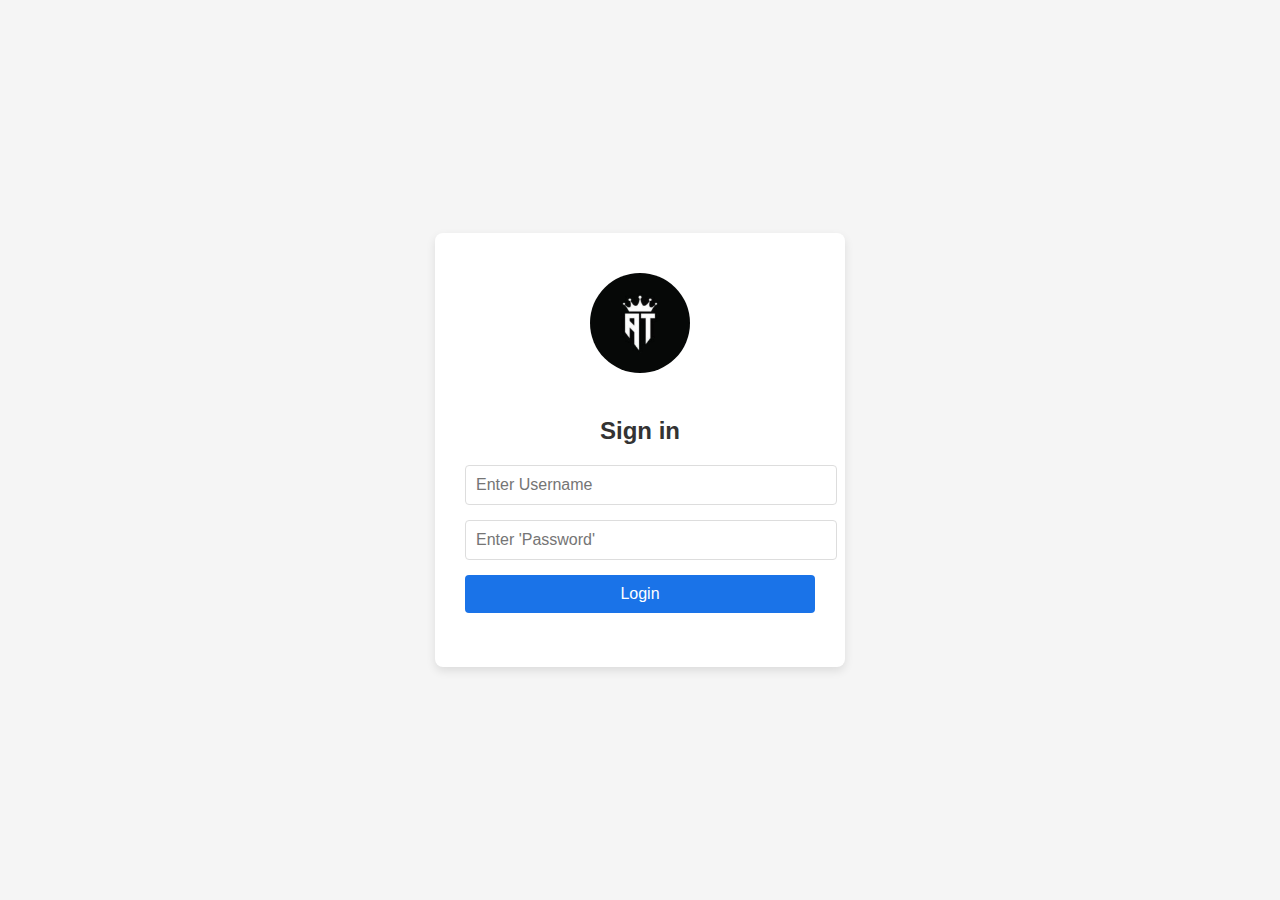
<file: index.html>
<!DOCTYPE html>
<html lang="en">
<head>
    <meta charset="UTF-8">
    <meta name="viewport" content="width=device-width, initial-scale=1.0">
    <title>AHNAF TAHSIN</title>
    <!-- Link to External CSS -->
    <link rel="stylesheet" href="index.css">
</head>
<body>
    <div class="login-container">
        <!-- Logo Image -->
        <img src="logo.jpg" alt="Logo">

        <!-- Login Form Title -->
        <h2>Sign in</h2>

        <!-- Username Input -->
        <input type="text" id="username" placeholder="Enter Username " required>

        <!-- Password Input -->
        <input type="password" id="password" placeholder="Enter 'Password'" required>

        <!-- Login Button -->
        <button onclick="login()">Login</button>

        <!-- Error Message -->
        <p id="error-message" class="error-message"></p>
    </div>
   
    <!-- Link to External JavaScript -->
    <script src="index.js"></script>
    
</body>
</html>
</file>
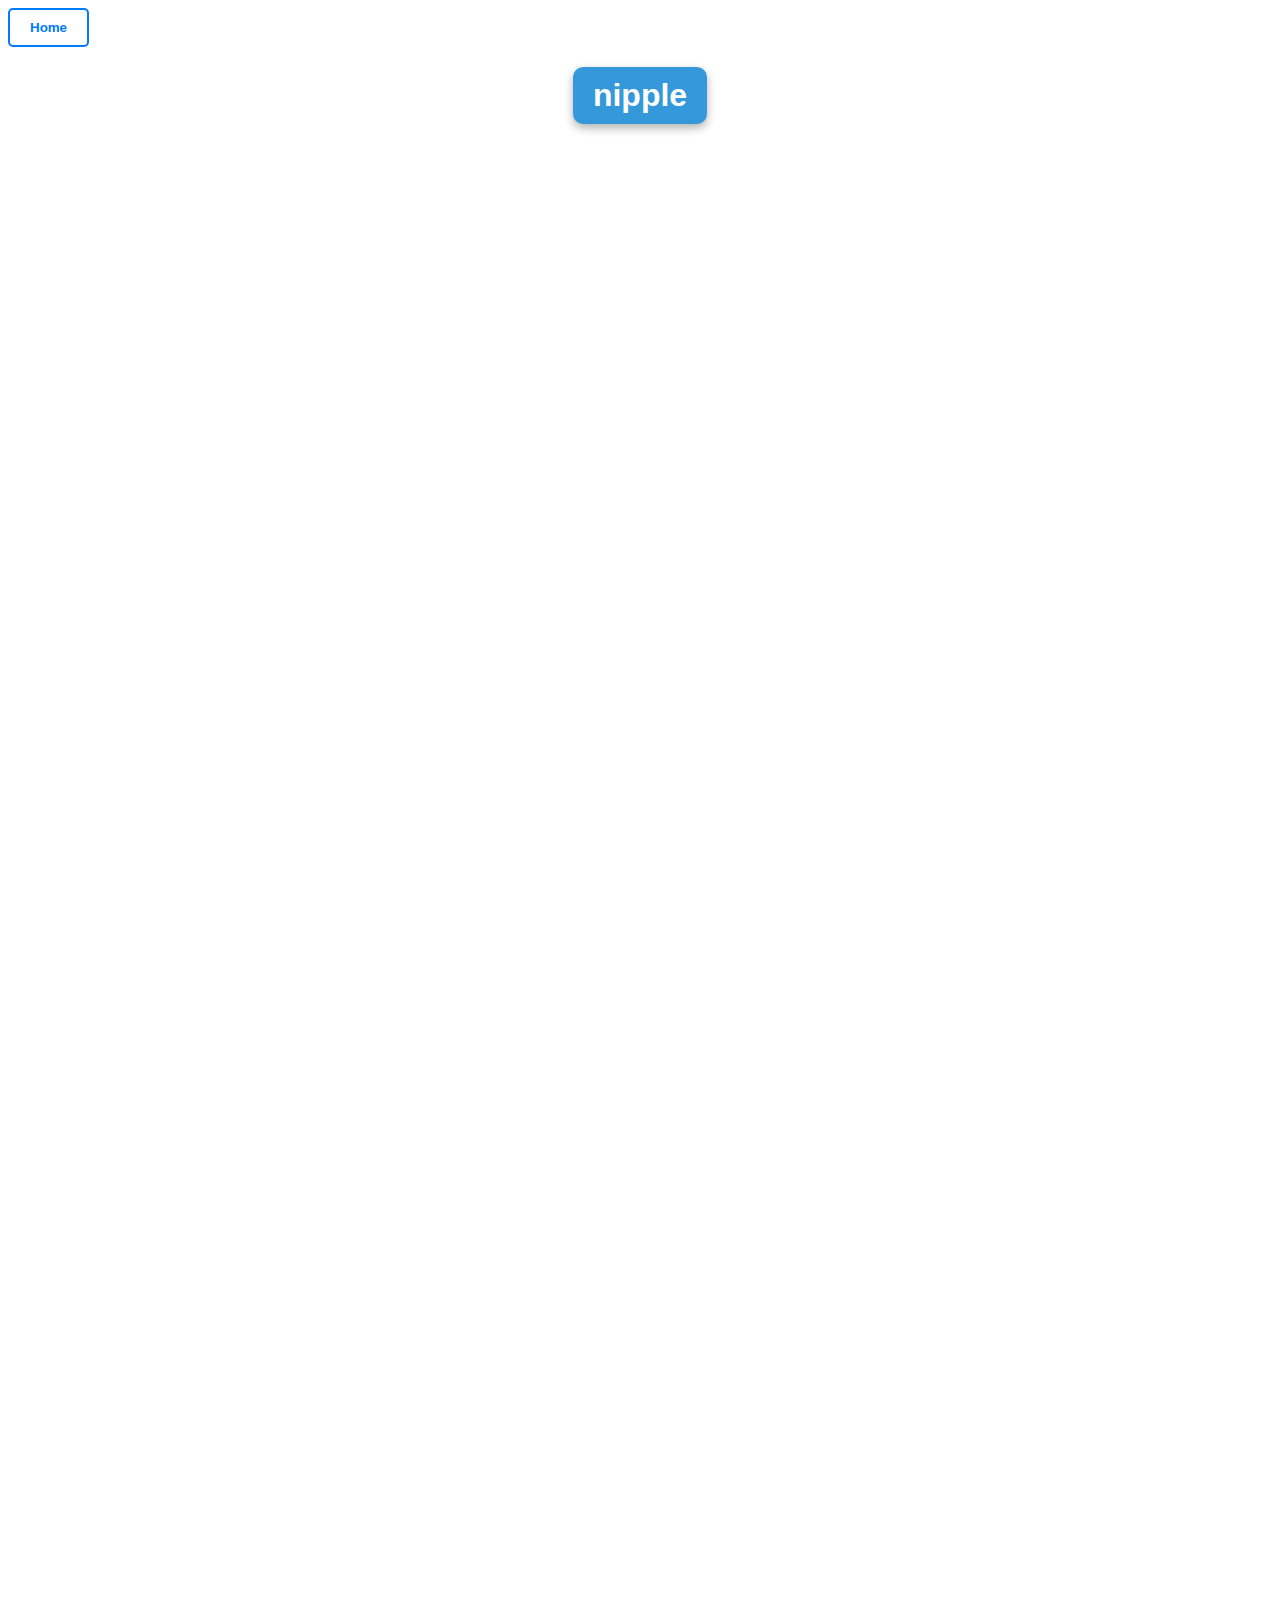
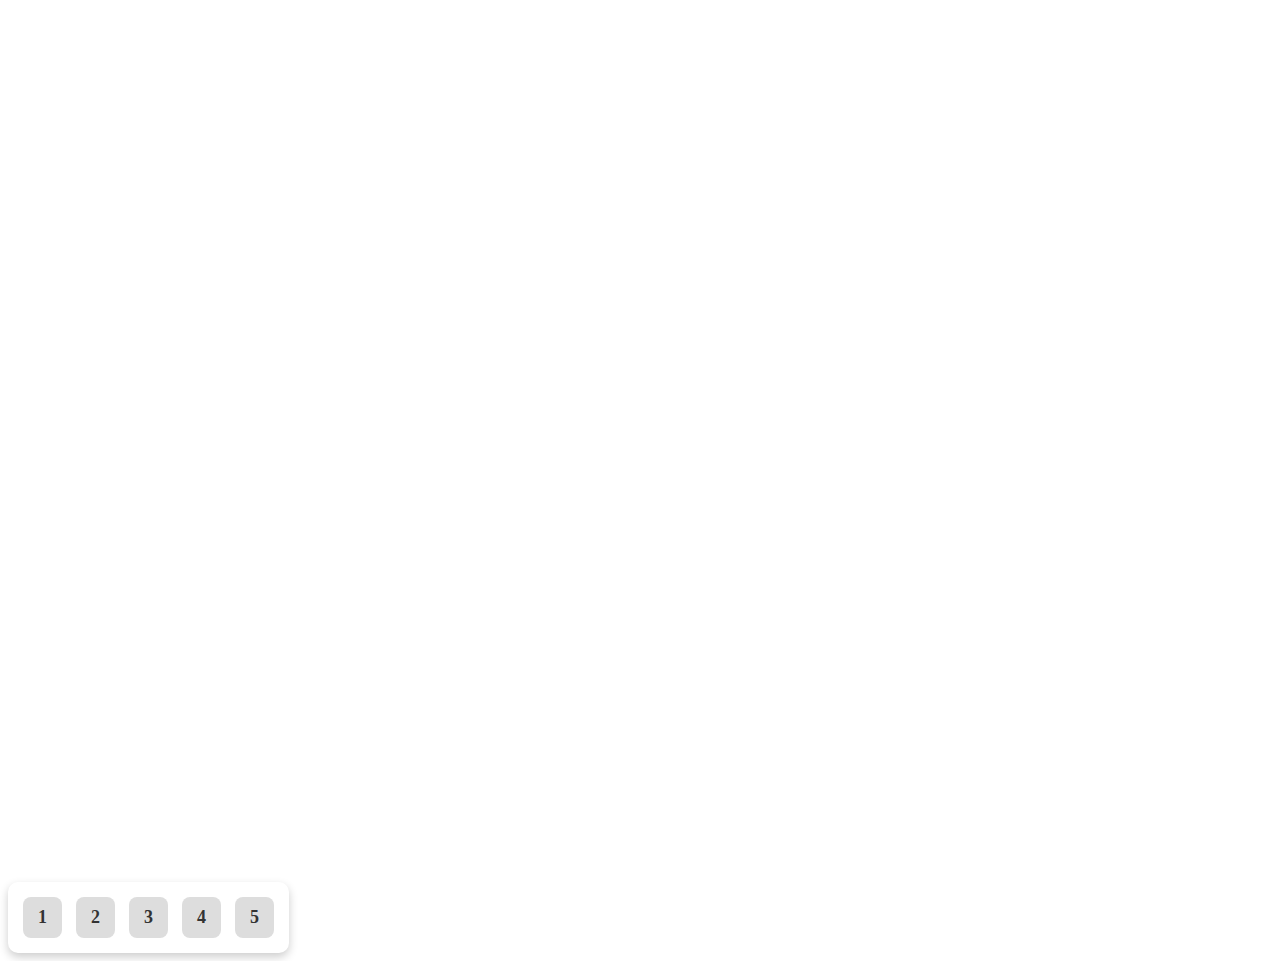
<file: a.html>
<!DOCTYPE html>
<html lang="en">
<head>
    <meta charset="UTF-8">
    <meta name="viewport" content="width=device-width, initial-scale=1.0">
    <title>Nipple</title>
</head>
<body>
    <a href="index2.html" style="text-decoration: none;">
        <button style="
            background-color: #ffffff;
            color: #007bff;
            padding: 10px 20px;
            border: 2px solid #007bff;
            border-radius: 5px;
            cursor: pointer;
            font-weight: bold;
            transition: background-color 0.3s ease, color 0.3s ease;">
            Home
        </button>
        <h1 style="color: white; background: #3498db; padding: 10px 20px; border-radius: 10px; text-align: center; width: fit-content; margin: 20px auto; box-shadow: 0 4px 10px rgba(0, 0, 0, 0.3); font-family: Arial, sans-serif;">
            nipple
        </h1>
    <iframe src="https://www.pornhub.com/embed/668689fa7665f" frameborder="0" width="560" height="315" scrolling="no" allowfullscreen></iframe>
    <iframe src="https://www.pornhub.com/embed/67c83c75d00bd" frameborder="0" width="560" height="315" scrolling="no" allowfullscreen></iframe>
    <iframe src="https://www.pornhub.com/embed/64847d1f39815" frameborder="0" width="560" height="315" scrolling="no" allowfullscreen></iframe>
    <iframe src="https://www.pornhub.com/embed/66c8a72127bff" frameborder="0" width="560" height="315" scrolling="no" allowfullscreen></iframe>
    <iframe src="https://www.pornhub.com/embed/ph6152db70221bc" frameborder="0" width="560" height="315" scrolling="no" allowfullscreen></iframe>
    <iframe src="https://www.pornhub.com/embed/64dc40fec8238" frameborder="0" width="560" height="315" scrolling="no" allowfullscreen></iframe>
    <iframe src="https://www.pornhub.com/embed/ph5eff95d481ddd" frameborder="0" width="560" height="315" scrolling="no" allowfullscreen></iframe>
    <iframe src="https://www.pornhub.com/embed/66a3b9473c4dd" frameborder="0" width="560" height="315" scrolling="no" allowfullscreen></iframe>
    <iframe src="https://www.pornhub.com/embed/ph5f95b6465b6db" frameborder="0" width="560" height="315" scrolling="no" allowfullscreen></iframe>
    <iframe src="https://www.pornhub.com/embed/676f3b5603849" frameborder="0" width="560" height="315" scrolling="no" allowfullscreen></iframe>
    <iframe src="https://www.pornhub.com/embed/66a8dbae78738" frameborder="0" width="560" height="315" scrolling="no" allowfullscreen></iframe>
    <iframe src="https://www.pornhub.com/embed/66a8dbae78738" frameborder="0" width="560" height="315" scrolling="no" allowfullscreen></iframe>
    <iframe src="https://www.xvideos2.com/embedframe/uddetuv861c" frameborder=0 width=510 height=400 scrolling=no allowfullscreen=allowfullscreen></iframe>



    <br>
    <div style="text-align: center; margin-top: 20px; padding: 10px; background: white; border-radius: 10px; box-shadow: 0 4px 10px rgba(0, 0, 0, 0.2); display: inline-block;">
        <a href="http://at1123.github.io/AT/a.html" style="text-decoration: none; padding: 10px 15px; margin: 5px; border-radius: 8px; font-size: 18px; font-weight: bold; color: #333; background: #ddd; transition: all 0.3s ease-in-out; display: inline-block;" onmouseover="this.style.background='#3498db'; this.style.color='white'; this.style.transform='scale(1.1)'; this.style.boxShadow='0 4px 10px rgba(0, 0, 0, 0.3)'" onmouseout="this.style.background='#ddd'; this.style.color='#333'; this.style.transform='scale(1)'; this.style.boxShadow='none'">1</a>
    
        <a href="http://at1123.github.io/AT/b.html" style="text-decoration: none; padding: 10px 15px; margin: 5px; border-radius: 8px; font-size: 18px; font-weight: bold; color: #333; background: #ddd; transition: all 0.3s ease-in-out; display: inline-block;" onmouseover="this.style.background='#3498db'; this.style.color='white'; this.style.transform='scale(1.1)'; this.style.boxShadow='0 4px 10px rgba(0, 0, 0, 0.3)'" onmouseout="this.style.background='#ddd'; this.style.color='#333'; this.style.transform='scale(1)'; this.style.boxShadow='none'">2</a>
    
        <a href="http://at1123.github.io/AT/c.html" style="text-decoration: none; padding: 10px 15px; margin: 5px; border-radius: 8px; font-size: 18px; font-weight: bold; color: #333; background: #ddd; transition: all 0.3s ease-in-out; display: inline-block;" onmouseover="this.style.background='#3498db'; this.style.color='white'; this.style.transform='scale(1.1)'; this.style.boxShadow='0 4px 10px rgba(0, 0, 0, 0.3)'" onmouseout="this.style.background='#ddd'; this.style.color='#333'; this.style.transform='scale(1)'; this.style.boxShadow='none'">3</a>
    
        <a href="http://at1123.github.io/AT/d.html" style="text-decoration: none; padding: 10px 15px; margin: 5px; border-radius: 8px; font-size: 18px; font-weight: bold; color: #333; background: #ddd; transition: all 0.3s ease-in-out; display: inline-block;" onmouseover="this.style.background='#3498db'; this.style.color='white'; this.style.transform='scale(1.1)'; this.style.boxShadow='0 4px 10px rgba(0, 0, 0, 0.3)'" onmouseout="this.style.background='#ddd'; this.style.color='#333'; this.style.transform='scale(1)'; this.style.boxShadow='none'">4</a>
    
        <a href="http://at1123.github.io/AT/e.html" style="text-decoration: none; padding: 10px 15px; margin: 5px; border-radius: 8px; font-size: 18px; font-weight: bold; color: #333; background: #ddd; transition: all 0.3s ease-in-out; display: inline-block;" onmouseover="this.style.background='#3498db'; this.style.color='white'; this.style.transform='scale(1.1)'; this.style.boxShadow='0 4px 10px rgba(0, 0, 0, 0.3)'" onmouseout="this.style.background='#ddd'; this.style.color='#333'; this.style.transform='scale(1)'; this.style.boxShadow='none'">5</a>
    </div>
    
    
    
</body>
</html>
</file>
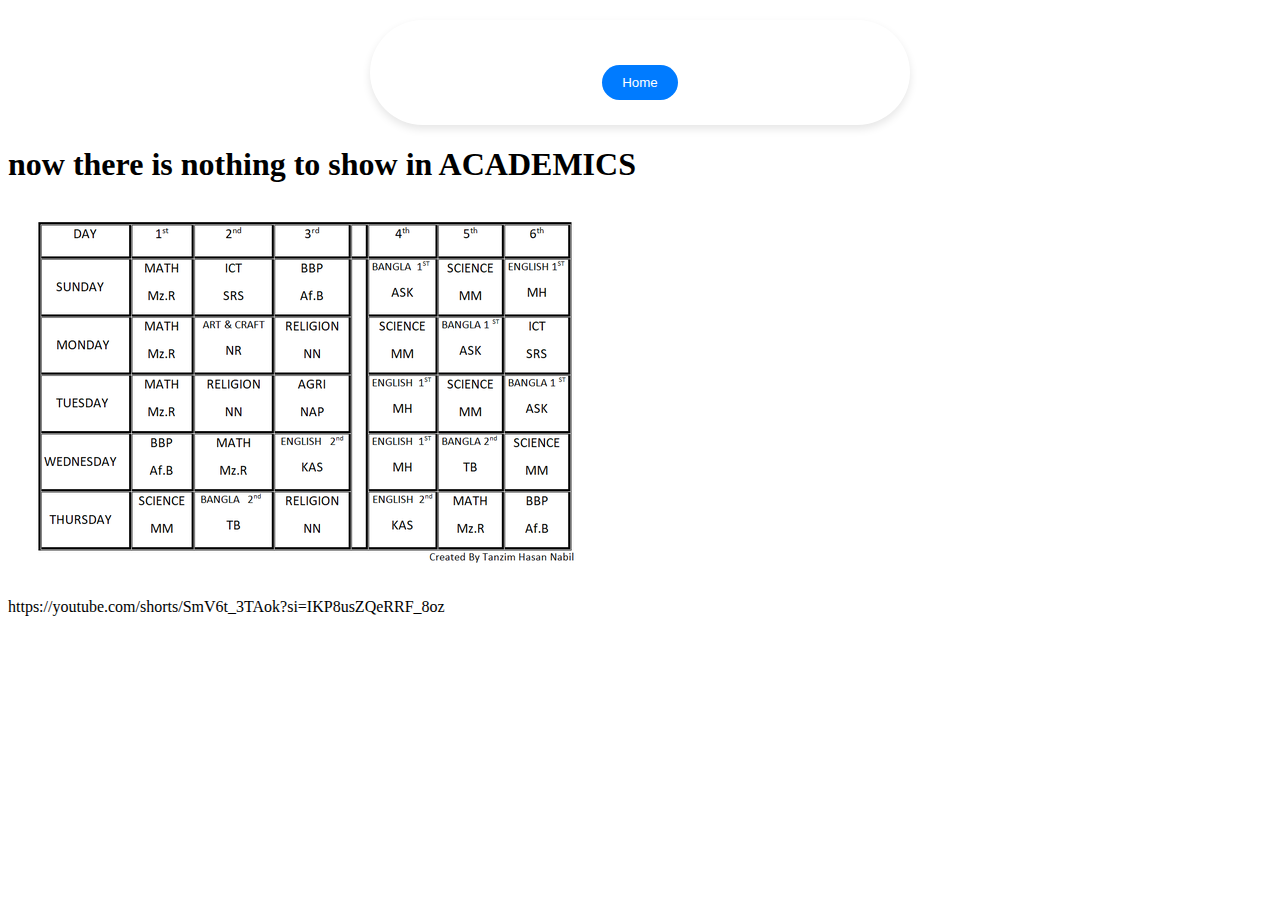
<file: academics.html>
<div style="width: 50%; max-width: 500px; background-color: #ffffff;  padding: 20px; border-radius: 1115px; box-shadow: 0 4px 8px rgba(0, 0, 0, 0.1); text-align: center; margin: 20px auto;">
    <!-- Title -->
    <h3 style="margin-top: 0; color: #007bff;"></h3>
    
    <!-- Buttons Inside the Box (Inline Block) -->
    <div style="margin-top: 20px; text-align: center;">
        <a href="index2.html" style="text-decoration: none;"><button style="background-color: #007bff; color: white; padding: 10px 20px; margin: 5px; border: none; border-radius: 1115px; cursor: pointer; display: inline-block;">Home</button></a>
    </div>
</div>
<!DOCTYPE html>
<html lang="en">
<head>
    <meta charset="UTF-8">
    <meta name="viewport" content="width=device-width, initial-scale=1.0">
    <title>ACADEMICS</title>
</head>
<body>
   <h1>now there is nothing to show in ACADEMICS</h1> 
   <img src="school routine.png" alt="" srcset="" >
    <p>https://youtube.com/shorts/SmV6t_3TAok?si=IKP8usZQeRRF_8oz</p>
   
</body>
</html>
</file>
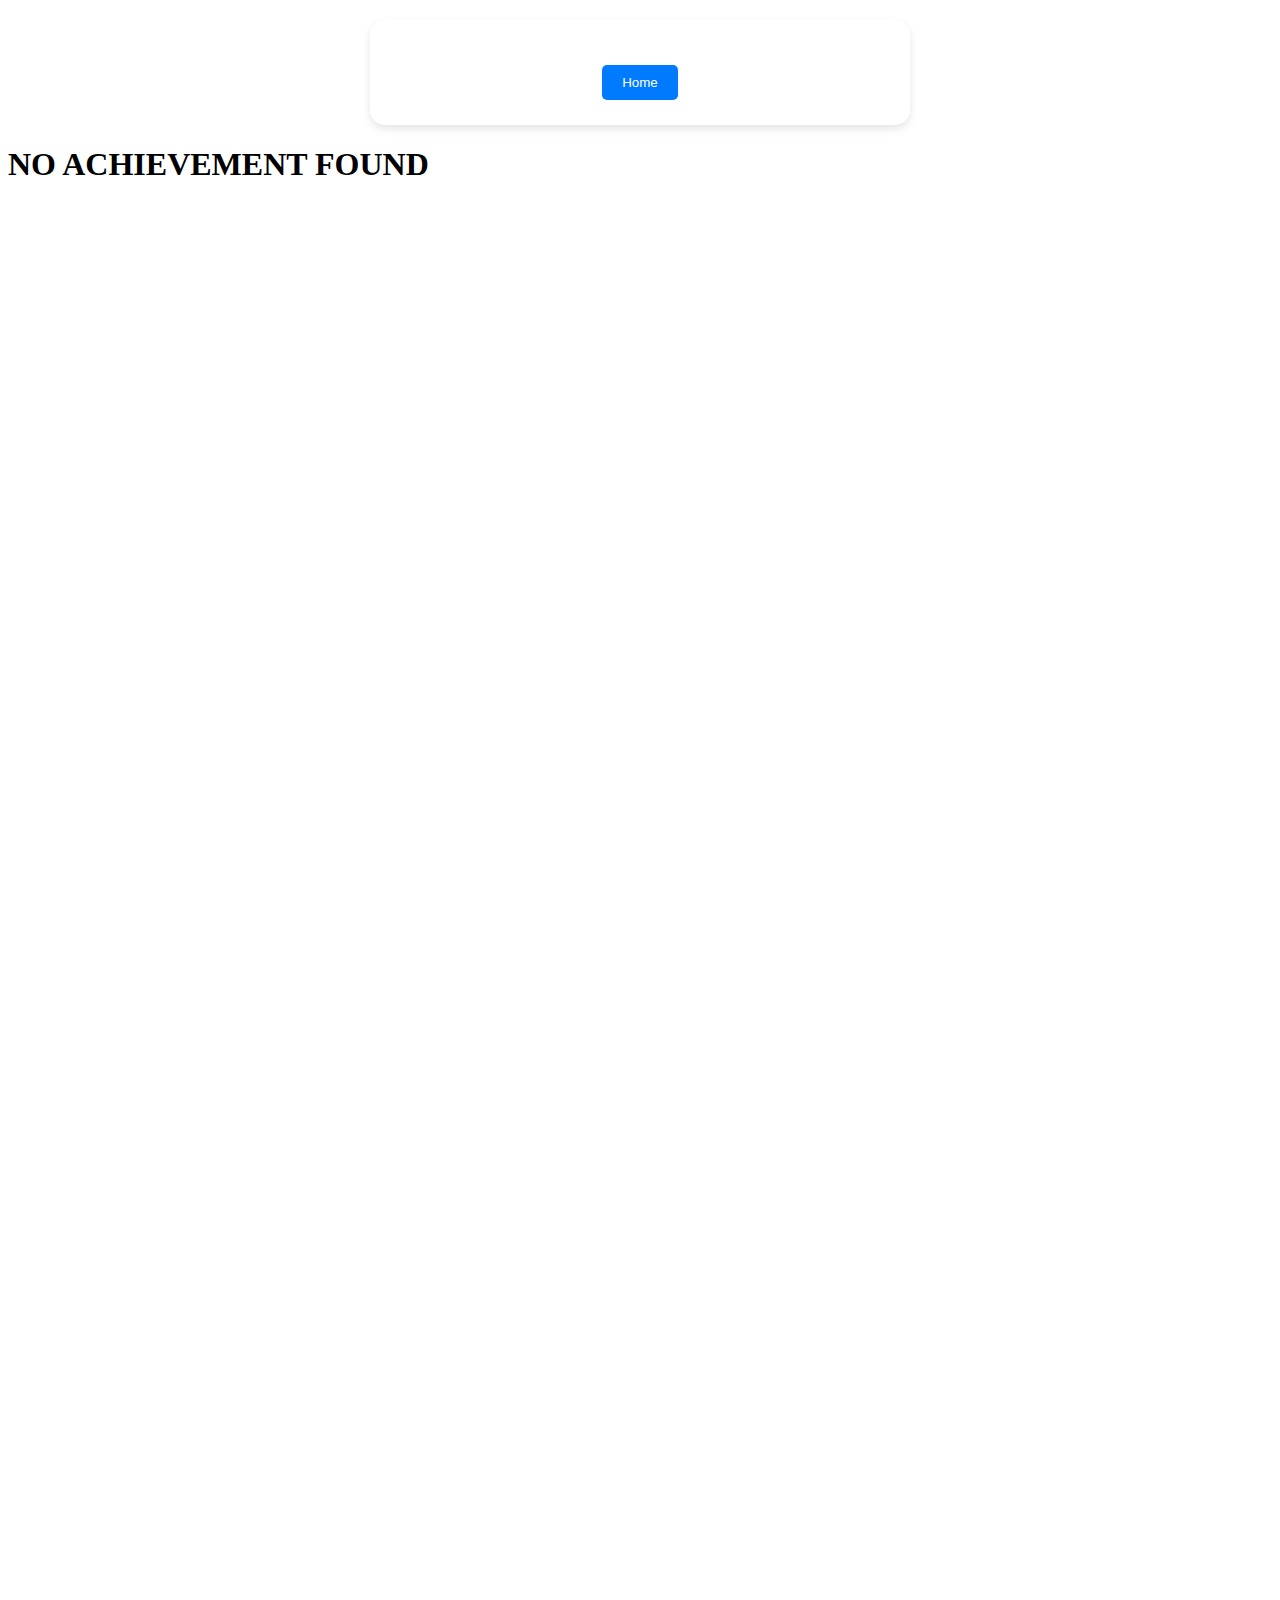
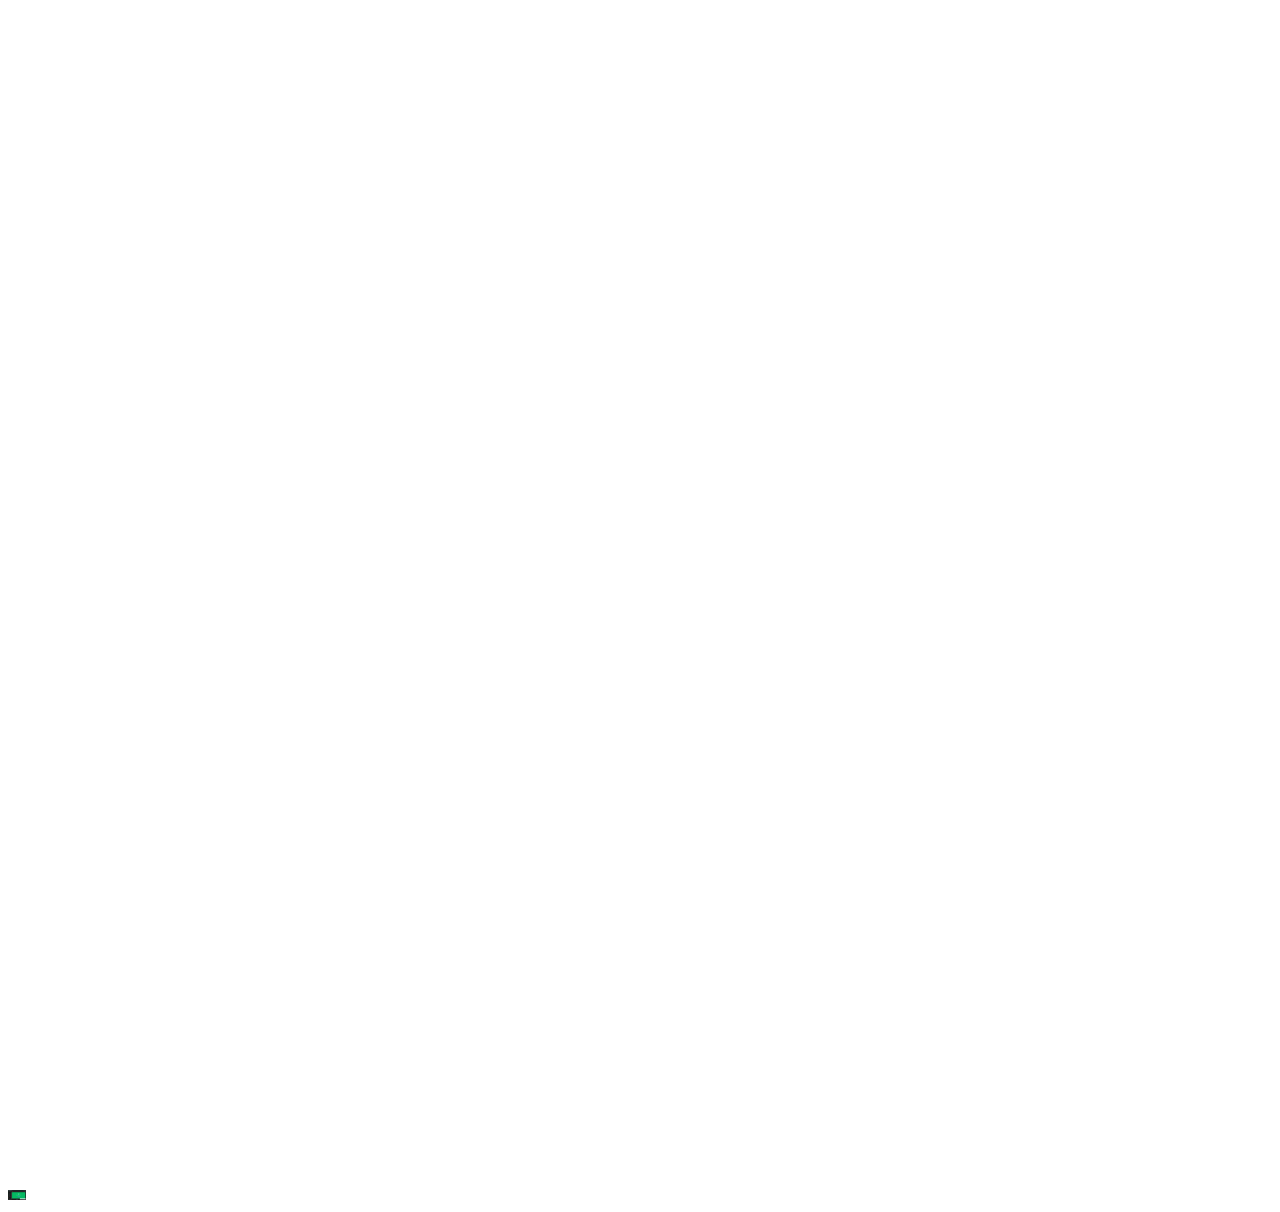
<file: achievement.html>
<div style="width: 50%; max-width: 500px; background-color: #ffffff;  padding: 20px; border-radius: 15px; box-shadow: 0 4px 8px rgba(0, 0, 0, 0.1); text-align: center; margin: 20px auto;">
    <!-- Title -->
    <h3 style="margin-top: 0; color: #007bff;"></h3>
    
    <!-- Buttons Inside the Box (Inline Block) -->
    <div style="margin-top: 20px; text-align: center;">
        <a href="index2.html" style="text-decoration: none;"><button style="background-color: #007bff; color: white; padding: 10px 20px; margin: 5px; border: none; border-radius: 5px; cursor: pointer; display: inline-block;">Home</button></a>
    </div>
</div>
<!DOCTYPE html>
<html lang="en">
<head>
    <meta charset="UTF-8">
    <meta name="viewport" content="width=device-width, initial-scale=1.0">
    <title>ACHIEVEMENT</title>
</head>
<body>
   <H1> NO ACHIEVEMENT FOUND</H1>
  <img src="reaction time.png" alt="" style="height: 10px;">
  <iframe src="https://docs.google.com/forms/d/e/1FAIpQLSeH0hhNmO_jObPPBhINtmLU30v1Z9SeFwWKENFnbJT8hApg1A/viewform?embedded=true" width="640" height="2595" frameborder="0" marginheight="0" marginwidth="0">Loading…</iframe>
</body>
</html>
</file>
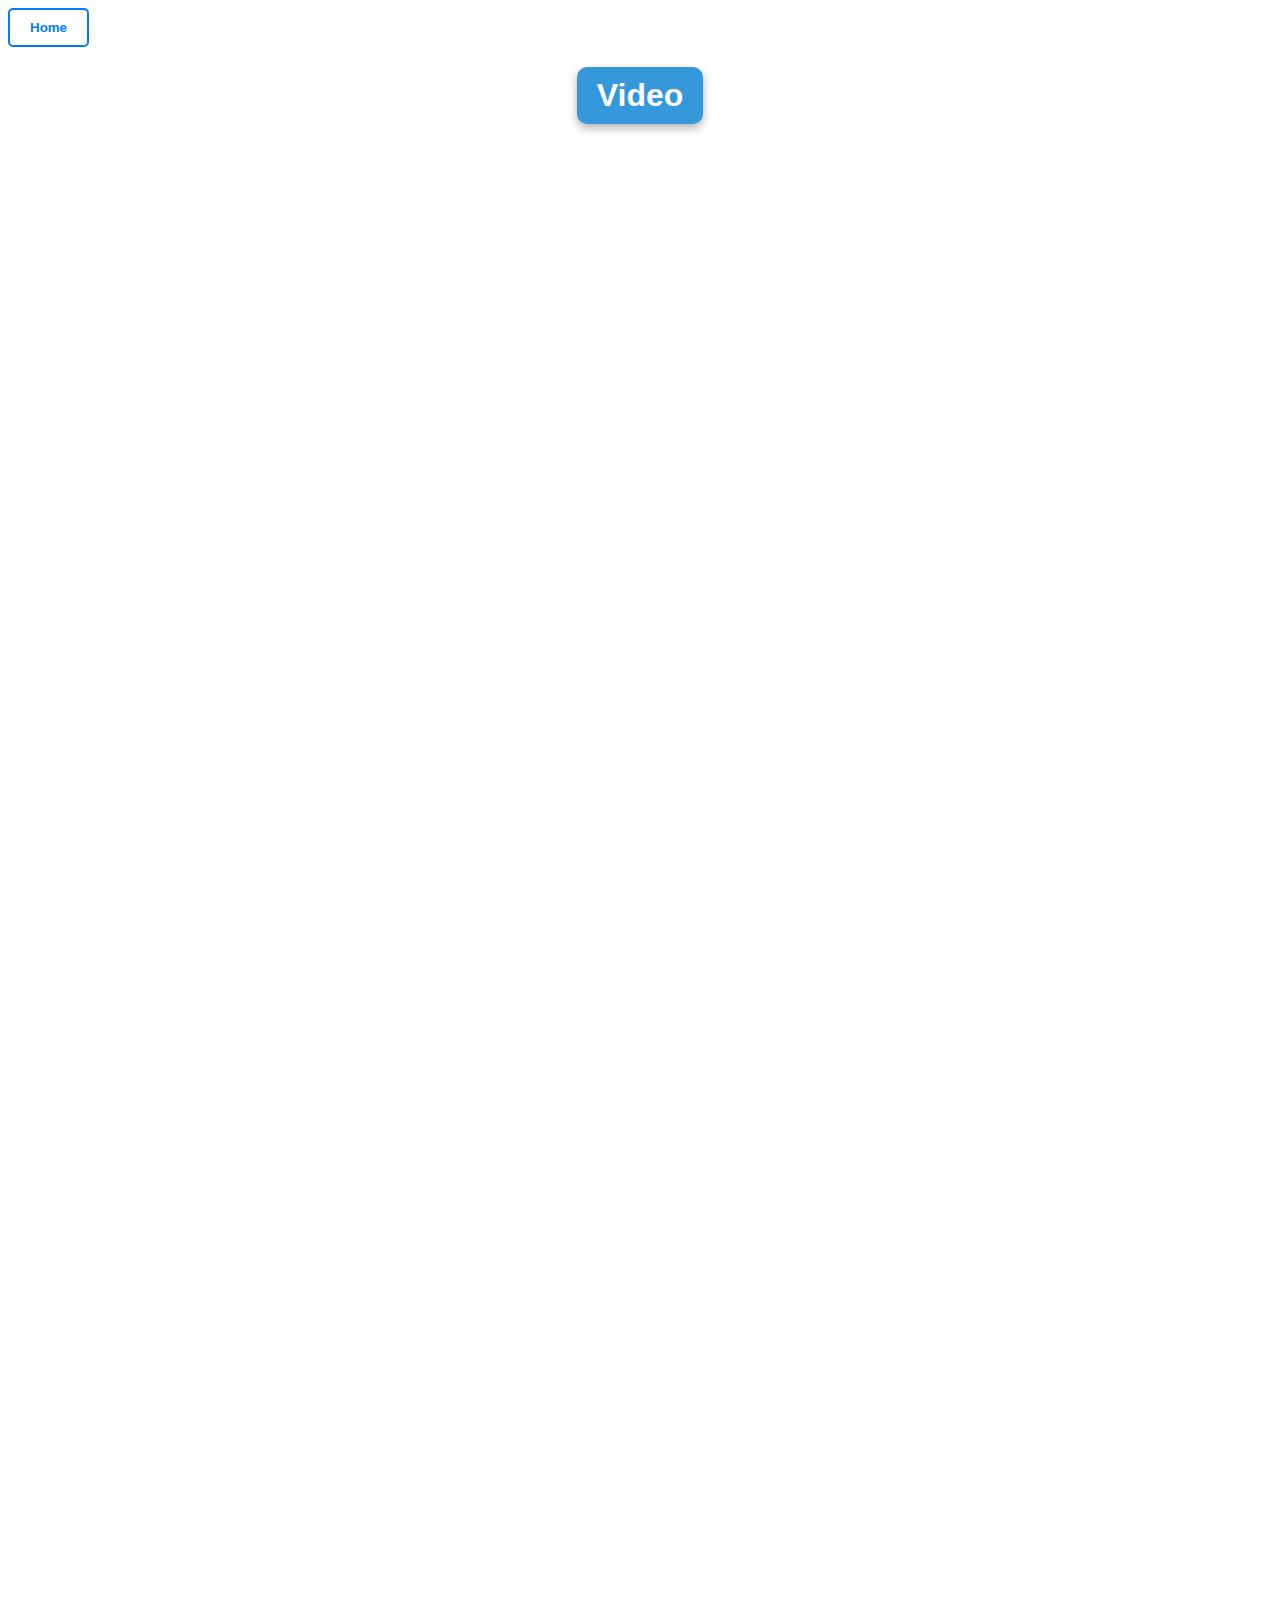
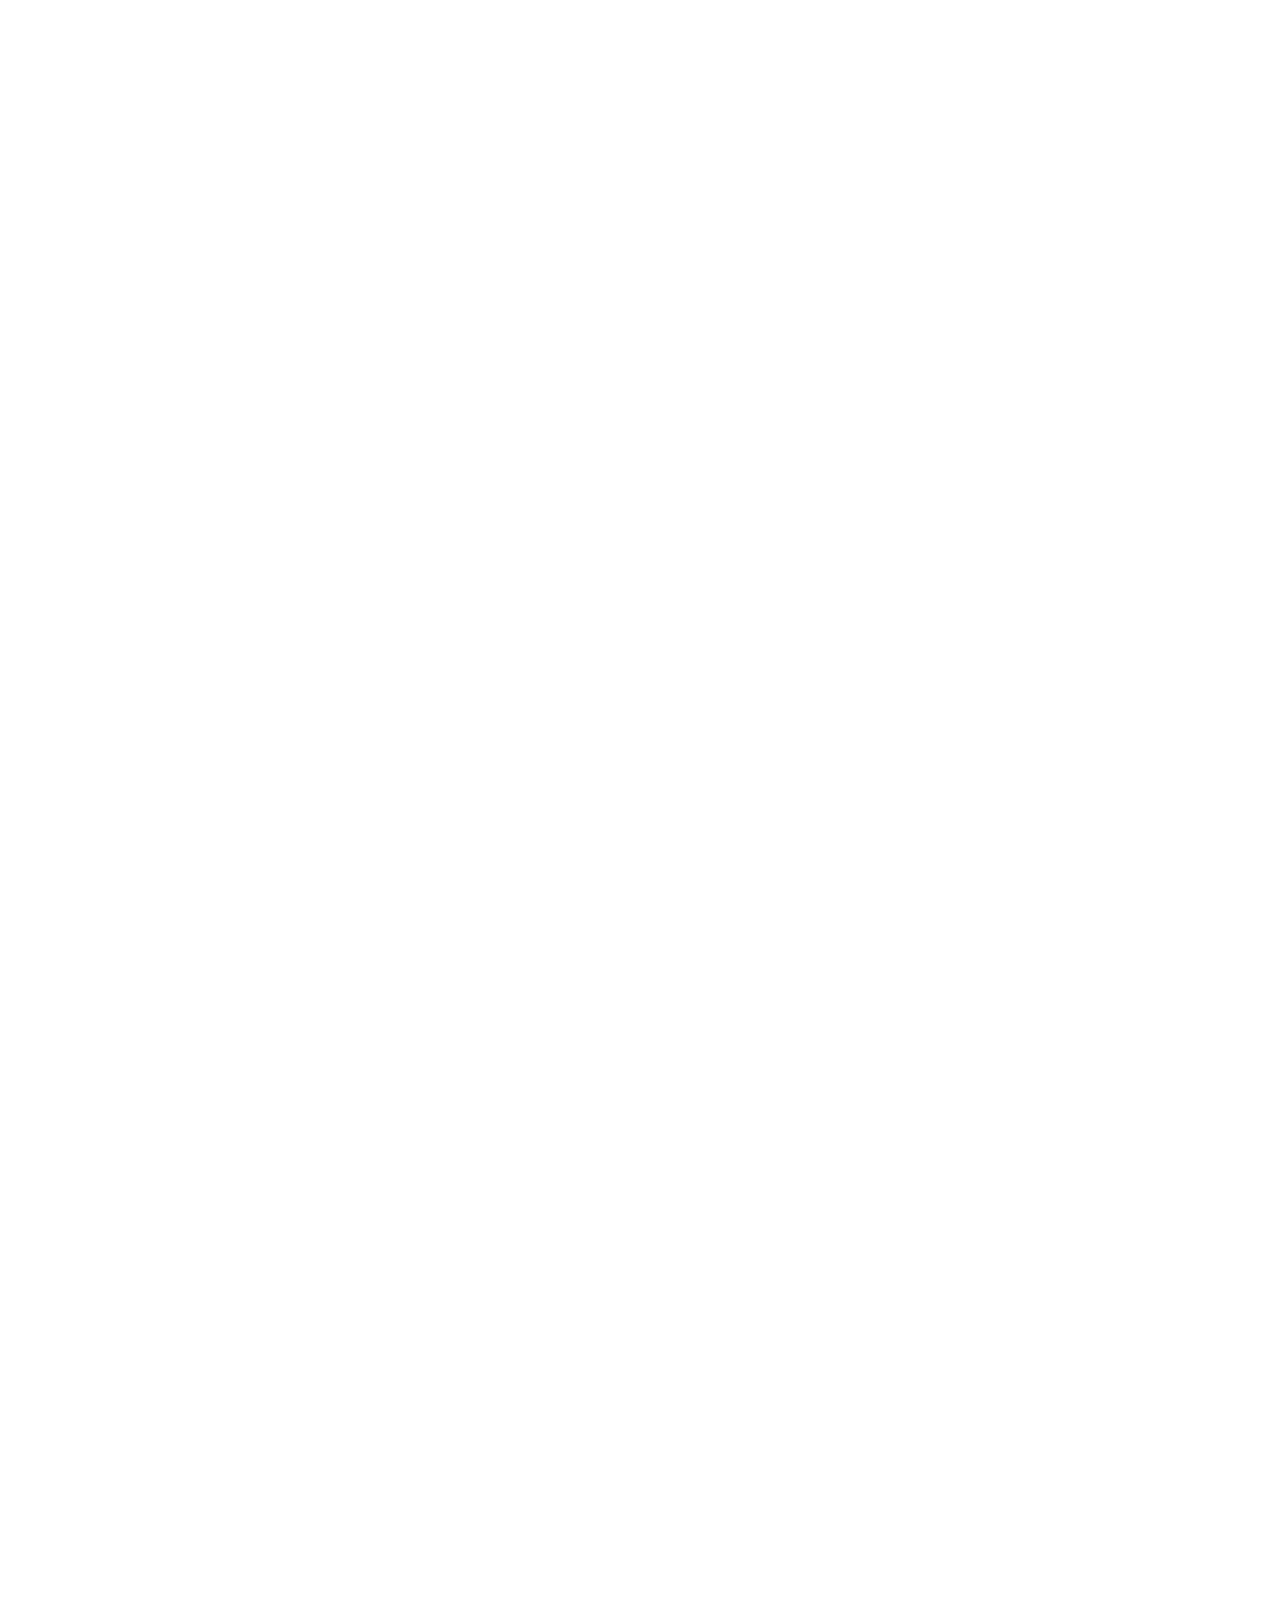
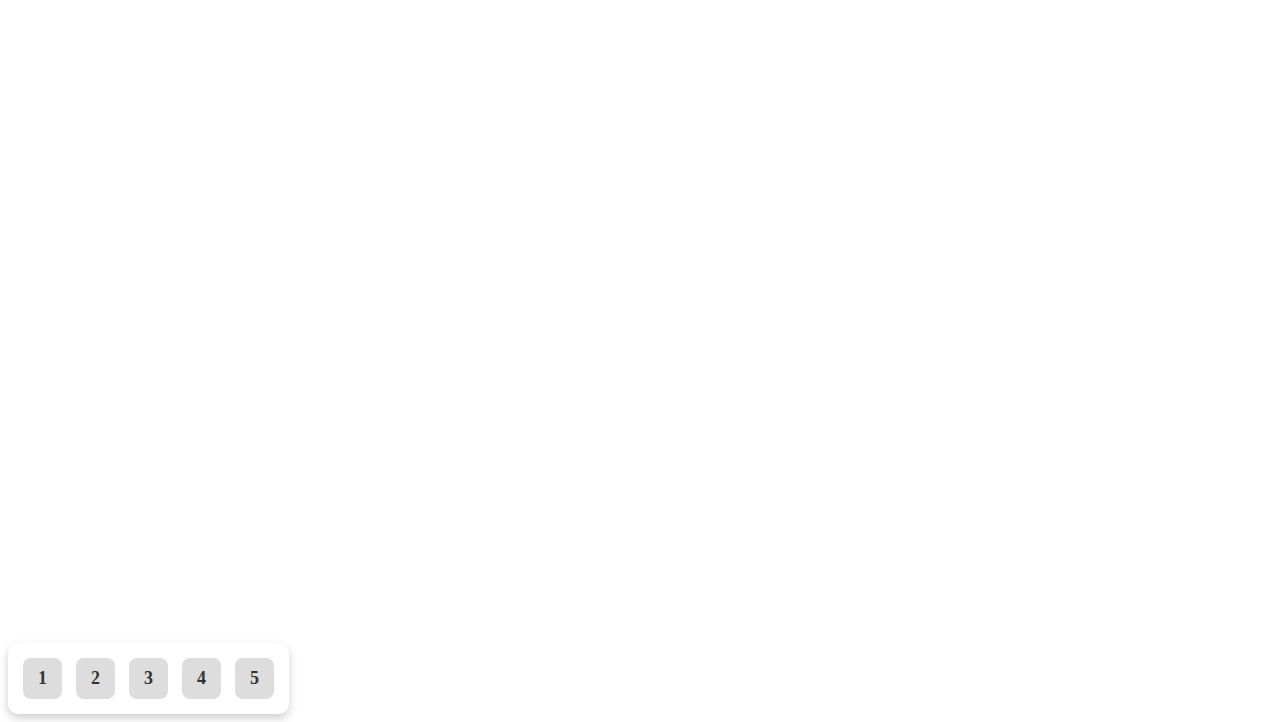
<file: b.html>
<!DOCTYPE html>
<html lang="en">
<head>
    <meta charset="UTF-8">
    <meta name="viewport" content="width=device-width, initial-scale=1.0">
    <title>video</title>
</head>
<body>
    <a href="index2.html" style="text-decoration: none;">
        <button style="
            background-color: #ffffff;
            color: #007bff;
            padding: 10px 20px;
            border: 2px solid #007bff;
            border-radius: 5px;
            cursor: pointer;
            font-weight: bold;
            transition: background-color 0.3s ease, color 0.3s ease;">
            Home
        </button>
        <h1 style="color: white; background: #3498db; padding: 10px 20px; border-radius: 10px; text-align: center; width: fit-content; margin: 20px auto; box-shadow: 0 4px 10px rgba(0, 0, 0, 0.3); font-family: Arial, sans-serif;">
            Video
        </h1>
        <iframe src="https://www.pornhub.com/embed/6747d0a4ee0a4" frameborder="0" width="560" height="315" scrolling="no" allowfullscreen></iframe>
        <iframe src="https://www.pornhub.com/embed/664dcf6839cc2" frameborder="0" width="560" height="315" scrolling="no" allowfullscreen></iframe>        
        <iframe src="https://www.pornhub.com/embed/67a4f459a72de" frameborder="0" width="560" height="315" scrolling="no" allowfullscreen></iframe>
        <iframe src="https://www.pornhub.com/embed/ph63bc2878e94ff" frameborder="0" width="560" height="315" scrolling="no" allowfullscreen></iframe>
        <iframe src="https://www.pornhub.com/embed/6645fab67009a" frameborder="0" width="560" height="315" scrolling="no" allowfullscreen></iframe>
        <iframe src="https://www.pornhub.com/embed/ph5e3dba71e2af4" frameborder="0" width="560" height="315" scrolling="no" allowfullscreen></iframe>
        <iframe src="https://www.pornhub.com/embed/6638fa7de4756" frameborder="0" width="560" height="315" scrolling="no" allowfullscreen></iframe>
        <iframe src="https://www.pornhub.com/embed/679e4f01a1248" frameborder="0" width="560" height="315" scrolling="no" allowfullscreen></iframe>
        <iframe src="https://www.pornhub.com/embed/66d407a8c44fa" frameborder="0" width="560" height="315" scrolling="no" allowfullscreen></iframe>
        <iframe src="https://www.pornhub.com/embed/664aed828b6d4" frameborder="0" width="560" height="315" scrolling="no" allowfullscreen></iframe>
        <iframe src="https://www.pornhub.com/embed/67cad66533061" frameborder="0" width="560" height="315" scrolling="no" allowfullscreen></iframe>
        <iframe src="https://www.pornhub.com/embed/661d32db8eb5f" frameborder="0" width="560" height="315" scrolling="no" allowfullscreen></iframe>
        <iframe src="https://www.pornhub.com/embed/64a3602726419" frameborder="0" width="560" height="315" scrolling="no" allowfullscreen></iframe>
        <iframe src="https://www.pornhub.com/embed/6784eb6ab6a63" frameborder="0" width="560" height="315" scrolling="no" allowfullscreen></iframe>
        <iframe src="https://www.pornhub.com/embed/65d9f6fa7d426" frameborder="0" width="560" height="315" scrolling="no" allowfullscreen></iframe>
        <iframe src="https://www.pornhub.com/embed/ph613e0e953ee5b" frameborder="0" width="560" height="315" scrolling="no" allowfullscreen></iframe>
        <iframe src="https://www.pornhub.com/embed/64909ccac75d0" frameborder="0" width="560" height="315" scrolling="no" allowfullscreen></iframe>
        <iframe src="https://www.pornhub.com/embed/ph62eabe37be771" frameborder="0" width="560" height="315" scrolling="no" allowfullscreen></iframe>
        <iframe src="https://www.pornhub.com/embed/679ec5d8a511d" frameborder="0" width="560" height="315" scrolling="no" allowfullscreen></iframe>
        <iframe src="https://www.xvideos2.com/embedframe/udbboume647" frameborder=0 width=510 height=400 scrolling=no allowfullscreen=allowfullscreen></iframe>
        <iframe src="https://www.xvideos2.com/embedframe/otkdttbb58f" frameborder=0 width=510 height=400 scrolling=no allowfullscreen=allowfullscreen></iframe>






    <br>
    <div style="text-align: center; margin-top: 20px; padding: 10px; background: white; border-radius: 10px; box-shadow: 0 4px 10px rgba(0, 0, 0, 0.2); display: inline-block;">
        <a href="http://at1123.github.io/AT/a.html" style="text-decoration: none; padding: 10px 15px; margin: 5px; border-radius: 8px; font-size: 18px; font-weight: bold; color: #333; background: #ddd; transition: all 0.3s ease-in-out; display: inline-block;" onmouseover="this.style.background='#3498db'; this.style.color='white'; this.style.transform='scale(1.1)'; this.style.boxShadow='0 4px 10px rgba(0, 0, 0, 0.3)'" onmouseout="this.style.background='#ddd'; this.style.color='#333'; this.style.transform='scale(1)'; this.style.boxShadow='none'">1</a>
    
        <a href="http://at1123.github.io/AT/b.html" style="text-decoration: none; padding: 10px 15px; margin: 5px; border-radius: 8px; font-size: 18px; font-weight: bold; color: #333; background: #ddd; transition: all 0.3s ease-in-out; display: inline-block;" onmouseover="this.style.background='#3498db'; this.style.color='white'; this.style.transform='scale(1.1)'; this.style.boxShadow='0 4px 10px rgba(0, 0, 0, 0.3)'" onmouseout="this.style.background='#ddd'; this.style.color='#333'; this.style.transform='scale(1)'; this.style.boxShadow='none'">2</a>
    
        <a href="http://at1123.github.io/AT/c.html" style="text-decoration: none; padding: 10px 15px; margin: 5px; border-radius: 8px; font-size: 18px; font-weight: bold; color: #333; background: #ddd; transition: all 0.3s ease-in-out; display: inline-block;" onmouseover="this.style.background='#3498db'; this.style.color='white'; this.style.transform='scale(1.1)'; this.style.boxShadow='0 4px 10px rgba(0, 0, 0, 0.3)'" onmouseout="this.style.background='#ddd'; this.style.color='#333'; this.style.transform='scale(1)'; this.style.boxShadow='none'">3</a>
    
        <a href="http://at1123.github.io/AT/d.html" style="text-decoration: none; padding: 10px 15px; margin: 5px; border-radius: 8px; font-size: 18px; font-weight: bold; color: #333; background: #ddd; transition: all 0.3s ease-in-out; display: inline-block;" onmouseover="this.style.background='#3498db'; this.style.color='white'; this.style.transform='scale(1.1)'; this.style.boxShadow='0 4px 10px rgba(0, 0, 0, 0.3)'" onmouseout="this.style.background='#ddd'; this.style.color='#333'; this.style.transform='scale(1)'; this.style.boxShadow='none'">4</a>
    
        <a href="http://at1123.github.io/AT/e.html" style="text-decoration: none; padding: 10px 15px; margin: 5px; border-radius: 8px; font-size: 18px; font-weight: bold; color: #333; background: #ddd; transition: all 0.3s ease-in-out; display: inline-block;" onmouseover="this.style.background='#3498db'; this.style.color='white'; this.style.transform='scale(1.1)'; this.style.boxShadow='0 4px 10px rgba(0, 0, 0, 0.3)'" onmouseout="this.style.background='#ddd'; this.style.color='#333'; this.style.transform='scale(1)'; this.style.boxShadow='none'">5</a>
    </div>
    
    
    
    
        



</body>
</html>
</file>
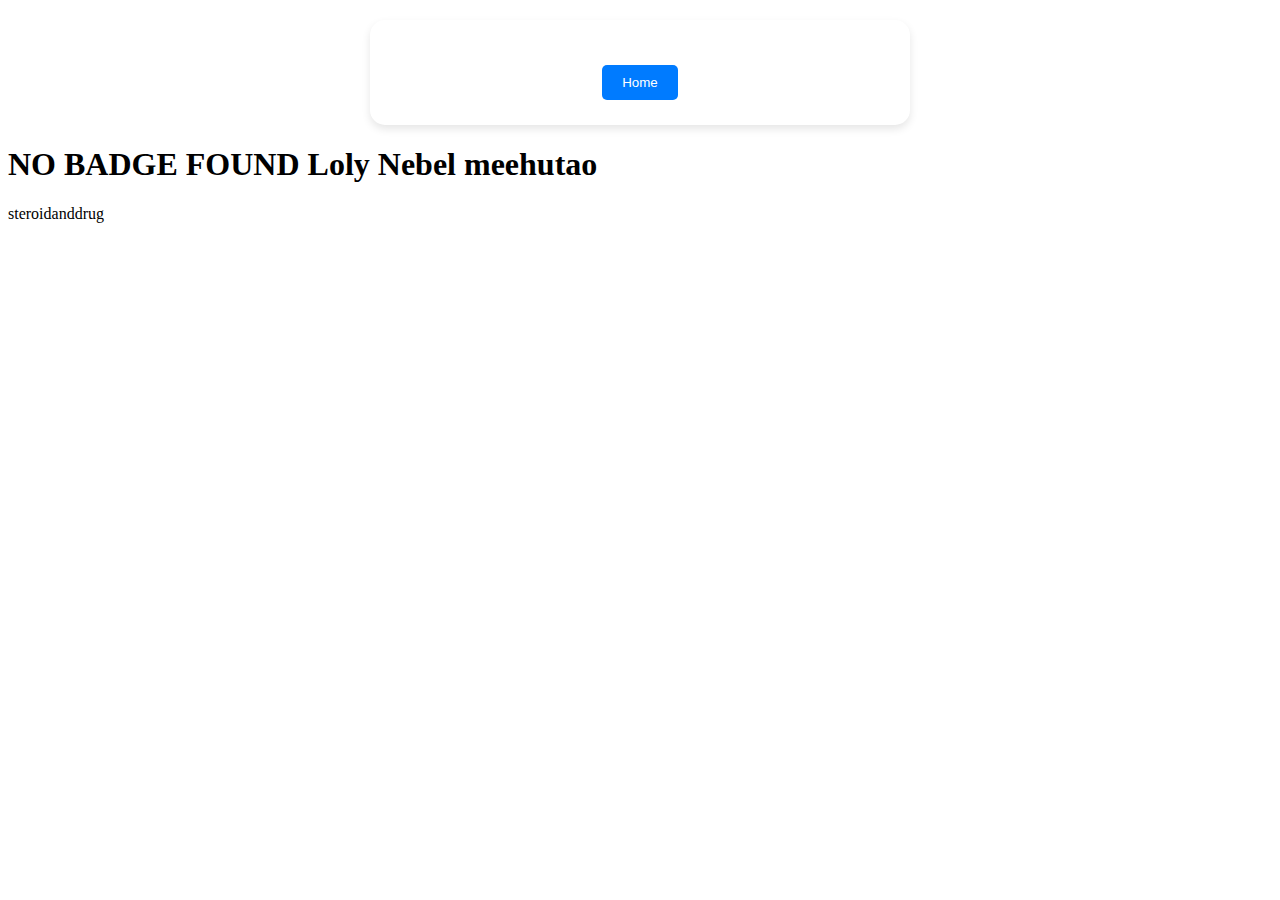
<file: badges.html>
<div style="width: 50%; max-width: 500px; background-color: #ffffff;  padding: 20px; border-radius: 15px; box-shadow: 0 4px 8px rgba(0, 0, 0, 0.1); text-align: center; margin: 20px auto;">
    <!-- Title -->
    <h3 style="margin-top: 0; color: #007bff;"></h3>
    
    <!-- Buttons Inside the Box (Inline Block) -->
    <div style="margin-top: 20px; text-align: center;">
        <a href="index2.html" style="text-decoration: none;"><button style="background-color: #007bff; color: white; padding: 10px 20px; margin: 5px; border: none; border-radius: 5px; cursor: pointer; display: inline-block;">Home</button></a>
    </div>
</div>
<!DOCTYPE html>
<html lang="en">
<head>
    <meta charset="UTF-8">
    <meta name="viewport" content="width=device-width, initial-scale=1.0">
    <title>BADGES</title>
</head>
<body>
    <H1>NO BADGE FOUND Loly Nebel meehutao</H1>
	<p>steroidanddrug</p>
    
</body>
</html>
</file>
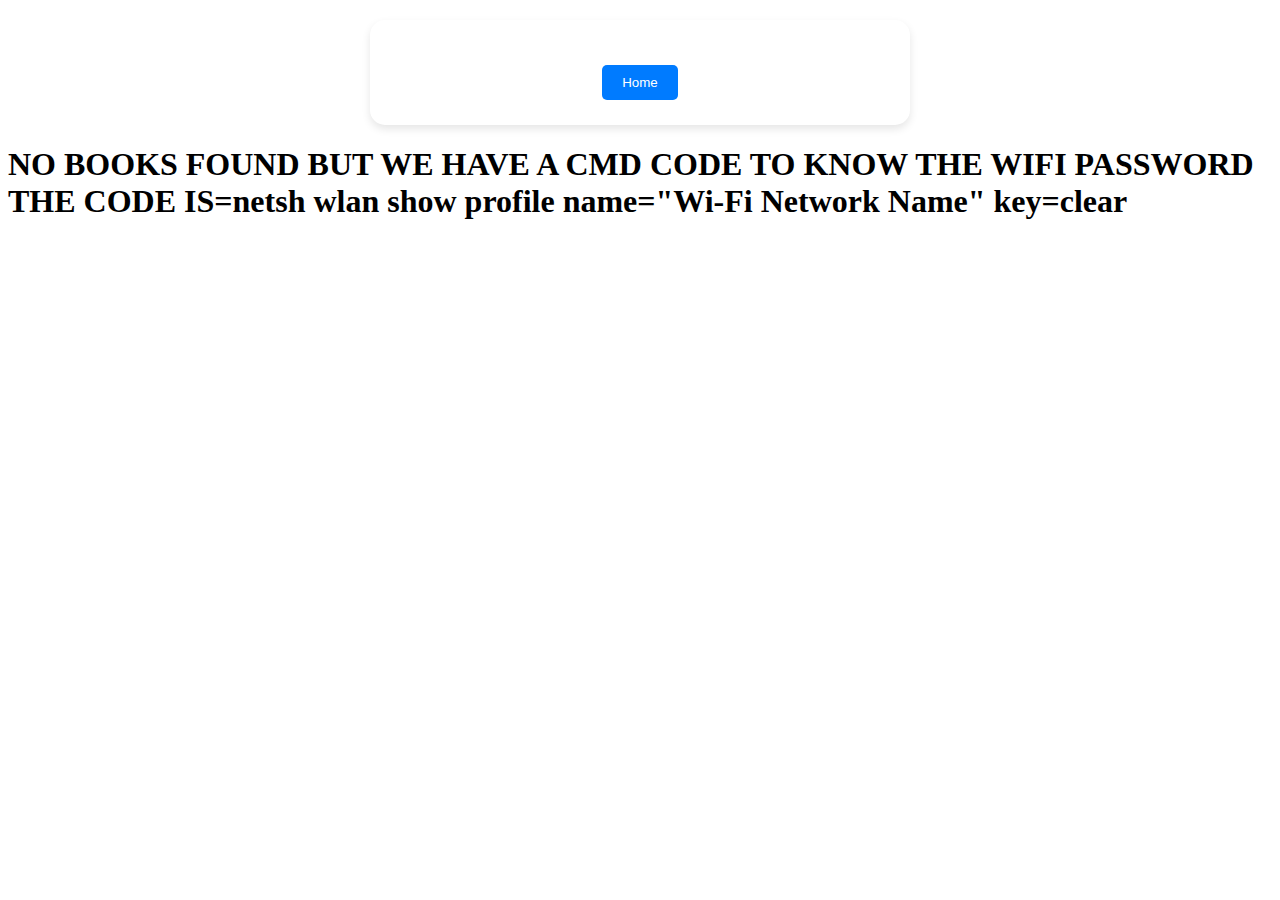
<file: books.html>
<div style="width: 50%; max-width: 500px; background-color: #ffffff;  padding: 20px; border-radius: 15px; box-shadow: 0 4px 8px rgba(0, 0, 0, 0.1); text-align: center; margin: 20px auto;">
    <!-- Title -->
    <h3 style="margin-top: 0; color: #007bff;"></h3>
    
    <!-- Buttons Inside the Box (Inline Block) -->
    <div style="margin-top: 20px; text-align: center;">
        <a href="index2.html" style="text-decoration: none;"><button style="background-color: #007bff; color: white; padding: 10px 20px; margin: 5px; border: none; border-radius: 5px; cursor: pointer; display: inline-block;">Home</button></a>
    </div>
</div>
<!DOCTYPE html>
<html lang="en">
<head>
    <meta charset="UTF-8">
    <meta name="viewport" content="width=device-width, initial-scale=1.0">
    <title>BOOKS</title>
</head>
<body>
    <H1> NO BOOKS FOUND BUT WE HAVE A CMD CODE TO KNOW THE WIFI PASSWORD  THE CODE IS=netsh wlan show profile name="Wi-Fi Network Name" key=clear
    </H1>
    
</body>
</html>
</file>
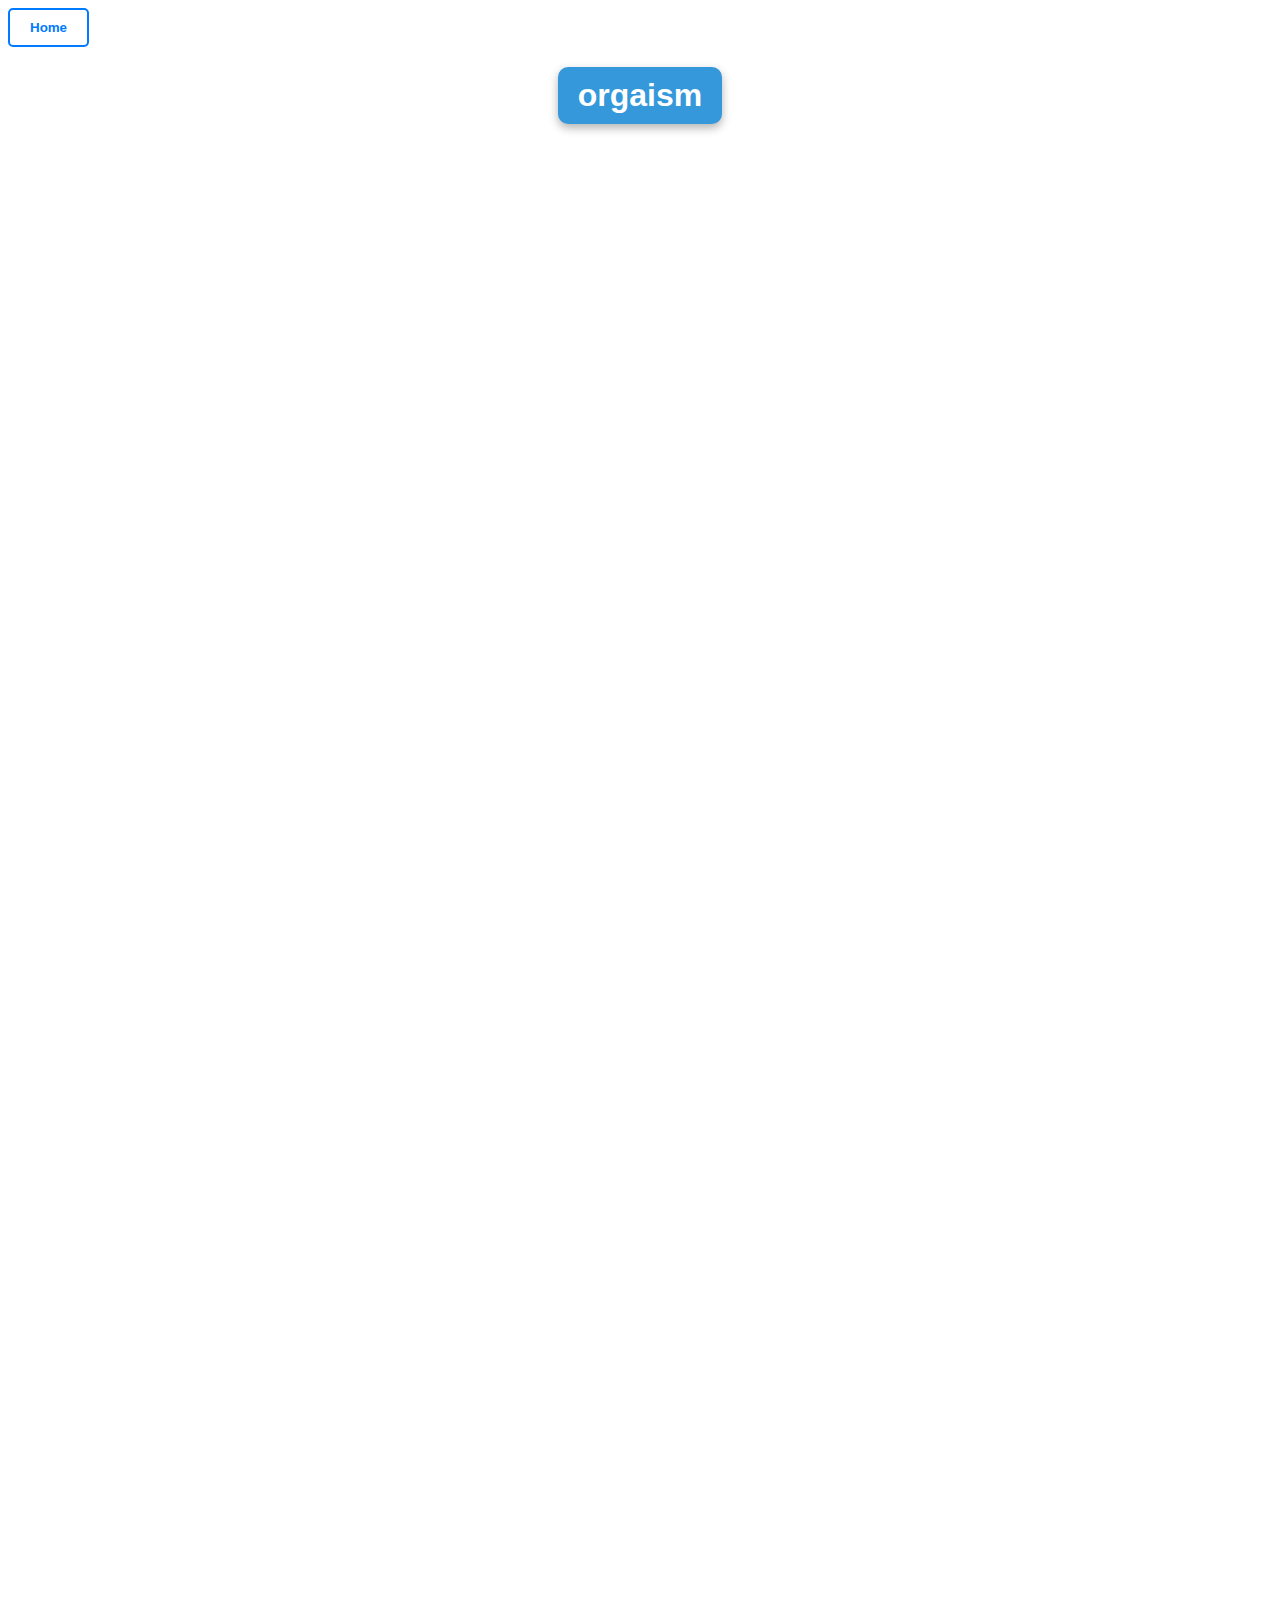
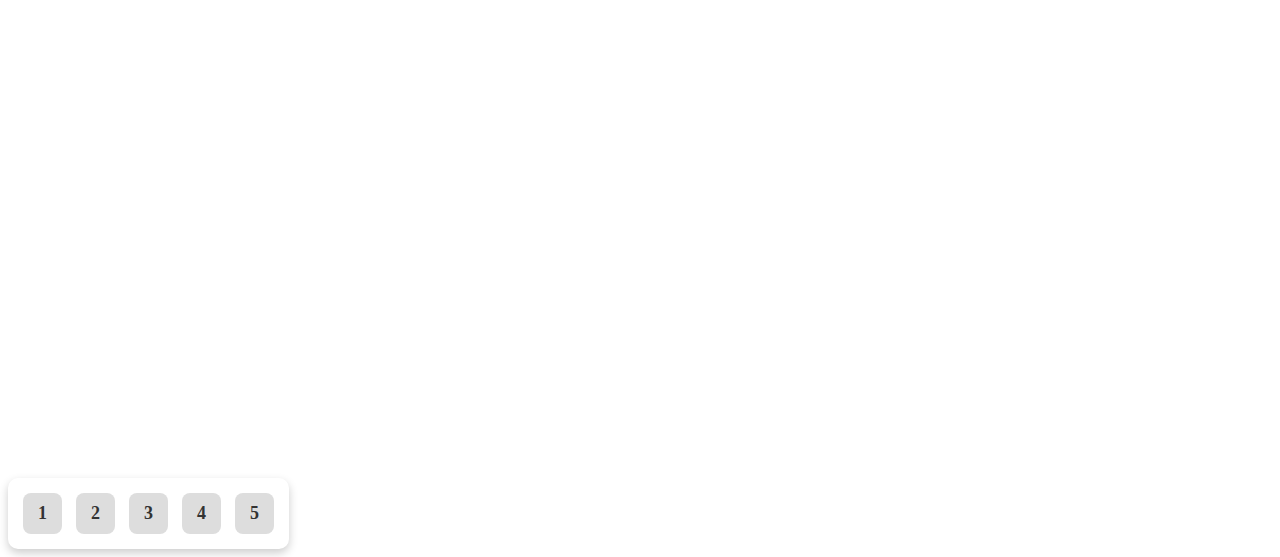
<file: c.html>
<!DOCTYPE html>
<html lang="en">
<head>
    <meta charset="UTF-8">
    <meta name="viewport" content="width=device-width, initial-scale=1.0">
    <title>oganism</title>
</head>
<body>
    <a href="index2.html" style="text-decoration: none;">
        <button style="
            background-color: #ffffff;
            color: #007bff;
            padding: 10px 20px;
            border: 2px solid #007bff;
            border-radius: 5px;
            cursor: pointer;
            font-weight: bold;
            transition: background-color 0.3s ease, color 0.3s ease;">
            Home
        </button>
        <h1 style="color: white; background: #3498db; padding: 10px 20px; border-radius: 10px; text-align: center; width: fit-content; margin: 20px auto; box-shadow: 0 4px 10px rgba(0, 0, 0, 0.3); font-family: Arial, sans-serif;">
            orgaism
        </h1>
        <iframe src="https://www.pornhub.com/embed/65bb9c6118f1e" frameborder="0" width="560" height="315" scrolling="no" allowfullscreen></iframe>
        <iframe src="https://www.pornhub.com/embed/676cb75b8898d" frameborder="0" width="560" height="315" scrolling="no" allowfullscreen></iframe>
        <iframe src="https://www.pornhub.com/embed/6553013d6074f" frameborder="0" width="560" height="315" scrolling="no" allowfullscreen></iframe>
        <iframe src="https://www.pornhub.com/embed/657b425831ff3" frameborder="0" width="560" height="315" scrolling="no" allowfullscreen></iframe>
        <iframe src="https://www.pornhub.com/embed/67a91e642aa99" frameborder="0" width="560" height="315" scrolling="no" allowfullscreen></iframe>
        <iframe src="https://www.pornhub.com/embed/67c5714823720" frameborder="0" width="560" height="315" scrolling="no" allowfullscreen></iframe>
        <iframe src="https://www.pornhub.com/embed/ph628f6d9e34f4b" frameborder="0" width="560" height="315" scrolling="no" allowfullscreen></iframe>
        <iframe src="https://www.pornhub.com/embed/6775c8b00fb61" frameborder="0" width="560" height="315" scrolling="no" allowfullscreen></iframe>
        <iframe src="https://www.pornhub.com/embed/ph637b44a3e273a" frameborder="0" width="560" height="315" scrolling="no" allowfullscreen></iframe>
        <iframe src="https://www.pornhub.com/embed/66ba06adc2b93" frameborder="0" width="560" height="315" scrolling="no" allowfullscreen></iframe>
        <iframe src="https://www.pornhub.com/embed/646954f1ddb01" frameborder="0" width="560" height="315" scrolling="no" allowfullscreen></iframe>
        <iframe src="https://www.pornhub.com/embed/67376e0b0c061" frameborder="0" width="560" height="315" scrolling="no" allowfullscreen></iframe>
        <br>
        <div style="text-align: center; margin-top: 20px; padding: 10px; background: white; border-radius: 10px; box-shadow: 0 4px 10px rgba(0, 0, 0, 0.2); display: inline-block;">
            <a href="http://at1123.github.io/AT/a.html" style="text-decoration: none; padding: 10px 15px; margin: 5px; border-radius: 8px; font-size: 18px; font-weight: bold; color: #333; background: #ddd; transition: all 0.3s ease-in-out; display: inline-block;" onmouseover="this.style.background='#3498db'; this.style.color='white'; this.style.transform='scale(1.1)'; this.style.boxShadow='0 4px 10px rgba(0, 0, 0, 0.3)'" onmouseout="this.style.background='#ddd'; this.style.color='#333'; this.style.transform='scale(1)'; this.style.boxShadow='none'">1</a>
        
            <a href="http://at1123.github.io/AT/b.html" style="text-decoration: none; padding: 10px 15px; margin: 5px; border-radius: 8px; font-size: 18px; font-weight: bold; color: #333; background: #ddd; transition: all 0.3s ease-in-out; display: inline-block;" onmouseover="this.style.background='#3498db'; this.style.color='white'; this.style.transform='scale(1.1)'; this.style.boxShadow='0 4px 10px rgba(0, 0, 0, 0.3)'" onmouseout="this.style.background='#ddd'; this.style.color='#333'; this.style.transform='scale(1)'; this.style.boxShadow='none'">2</a>
        
            <a href="http://at1123.github.io/AT/c.html" style="text-decoration: none; padding: 10px 15px; margin: 5px; border-radius: 8px; font-size: 18px; font-weight: bold; color: #333; background: #ddd; transition: all 0.3s ease-in-out; display: inline-block;" onmouseover="this.style.background='#3498db'; this.style.color='white'; this.style.transform='scale(1.1)'; this.style.boxShadow='0 4px 10px rgba(0, 0, 0, 0.3)'" onmouseout="this.style.background='#ddd'; this.style.color='#333'; this.style.transform='scale(1)'; this.style.boxShadow='none'">3</a>
        
            <a href="http://at1123.github.io/AT/d.html" style="text-decoration: none; padding: 10px 15px; margin: 5px; border-radius: 8px; font-size: 18px; font-weight: bold; color: #333; background: #ddd; transition: all 0.3s ease-in-out; display: inline-block;" onmouseover="this.style.background='#3498db'; this.style.color='white'; this.style.transform='scale(1.1)'; this.style.boxShadow='0 4px 10px rgba(0, 0, 0, 0.3)'" onmouseout="this.style.background='#ddd'; this.style.color='#333'; this.style.transform='scale(1)'; this.style.boxShadow='none'">4</a>
        
            <a href="http://at1123.github.io/AT/e.html" style="text-decoration: none; padding: 10px 15px; margin: 5px; border-radius: 8px; font-size: 18px; font-weight: bold; color: #333; background: #ddd; transition: all 0.3s ease-in-out; display: inline-block;" onmouseover="this.style.background='#3498db'; this.style.color='white'; this.style.transform='scale(1.1)'; this.style.boxShadow='0 4px 10px rgba(0, 0, 0, 0.3)'" onmouseout="this.style.background='#ddd'; this.style.color='#333'; this.style.transform='scale(1)'; this.style.boxShadow='none'">5</a>
        </div>
        
</body>
</html>
</file>
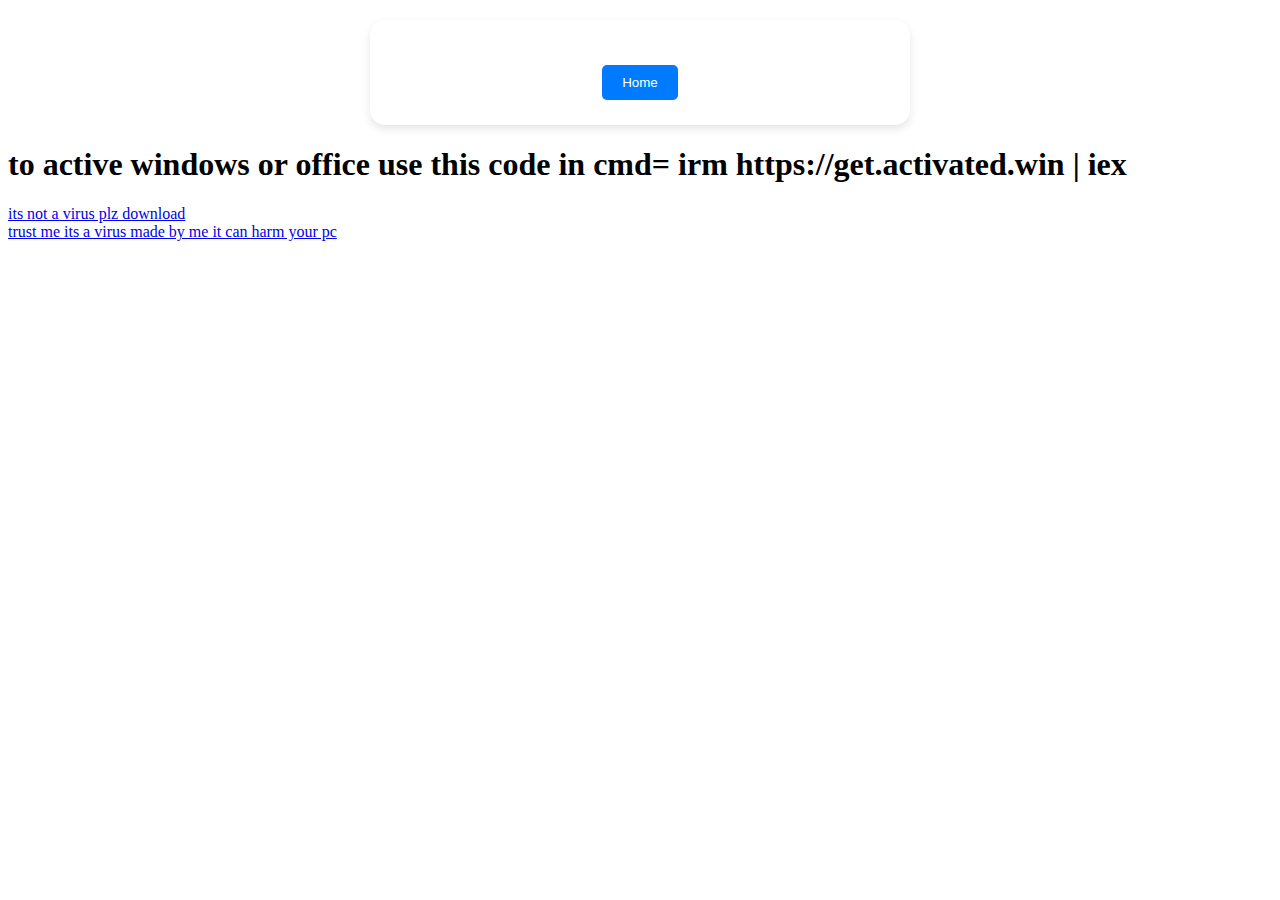
<file: CMD.html>
<div style="width: 50%; max-width: 500px; background-color: #ffffff;  padding: 20px; border-radius: 15px; box-shadow: 0 4px 8px rgba(0, 0, 0, 0.1); text-align: center; margin: 20px auto;">
    <!-- Title -->
    <h3 style="margin-top: 0; color: #007bff;"></h3>
    
    <!-- Buttons Inside the Box (Inline Block) -->
    <div style="margin-top: 20px; text-align: center;">
        <a href="index2.html" style="text-decoration: none;"><button style="background-color: #007bff; color: white; padding: 10px 20px; margin: 5px; border: none; border-radius: 5px; cursor: pointer; display: inline-block;">Home</button></a>
    </div>
</div>
<!DOCTYPE html>
<html lang="en">
<head>
    <meta charset="UTF-8">
    <meta name="viewport" content="width=device-width, initial-scale=1.0">
    <title>CMD CODE</title>
</head>
<body>
    <h1>to active windows or office use this code in cmd= irm https://get.activated.win | iex</h1>
    <a href="trust me its not a virus.bat">its not a virus plz download </a> <br>
    <a href="never open virus.bat">trust me its a virus made by me it can harm your pc</a>

    


    
</body>
</html>
</file>
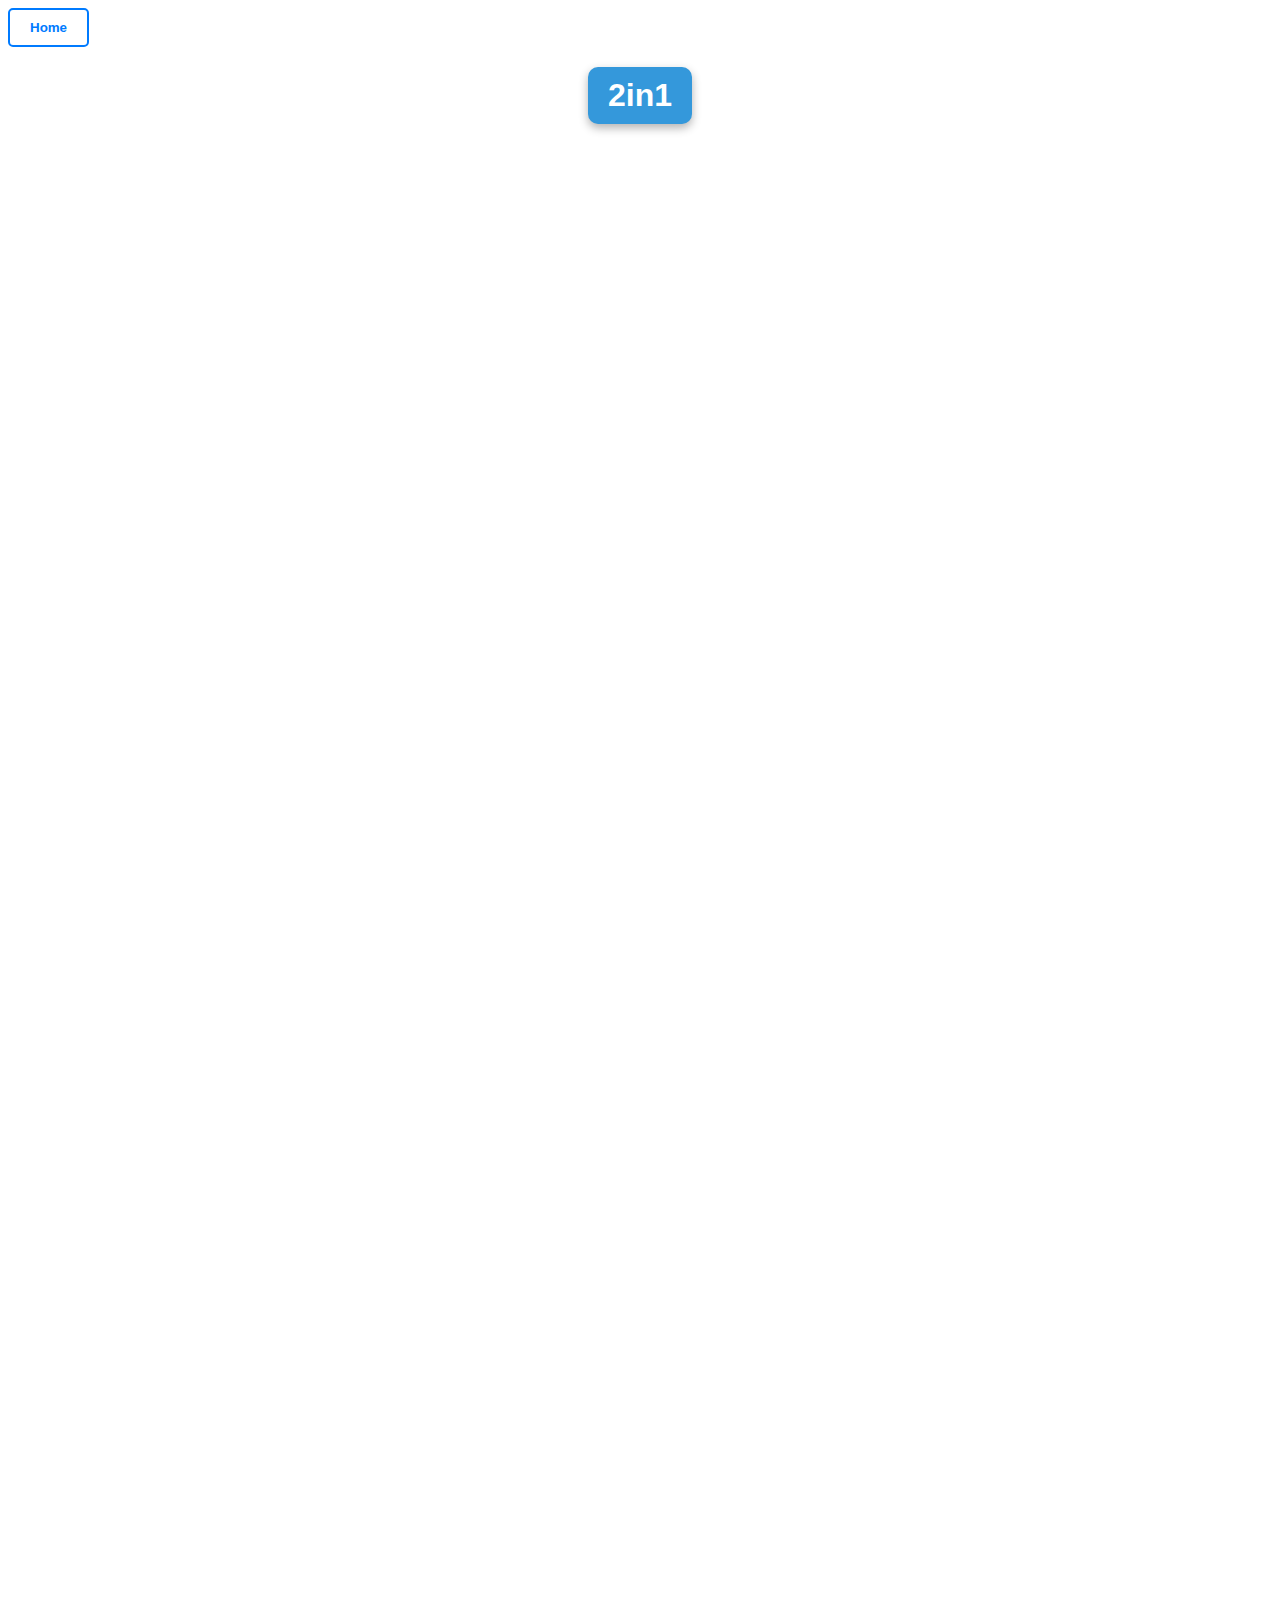
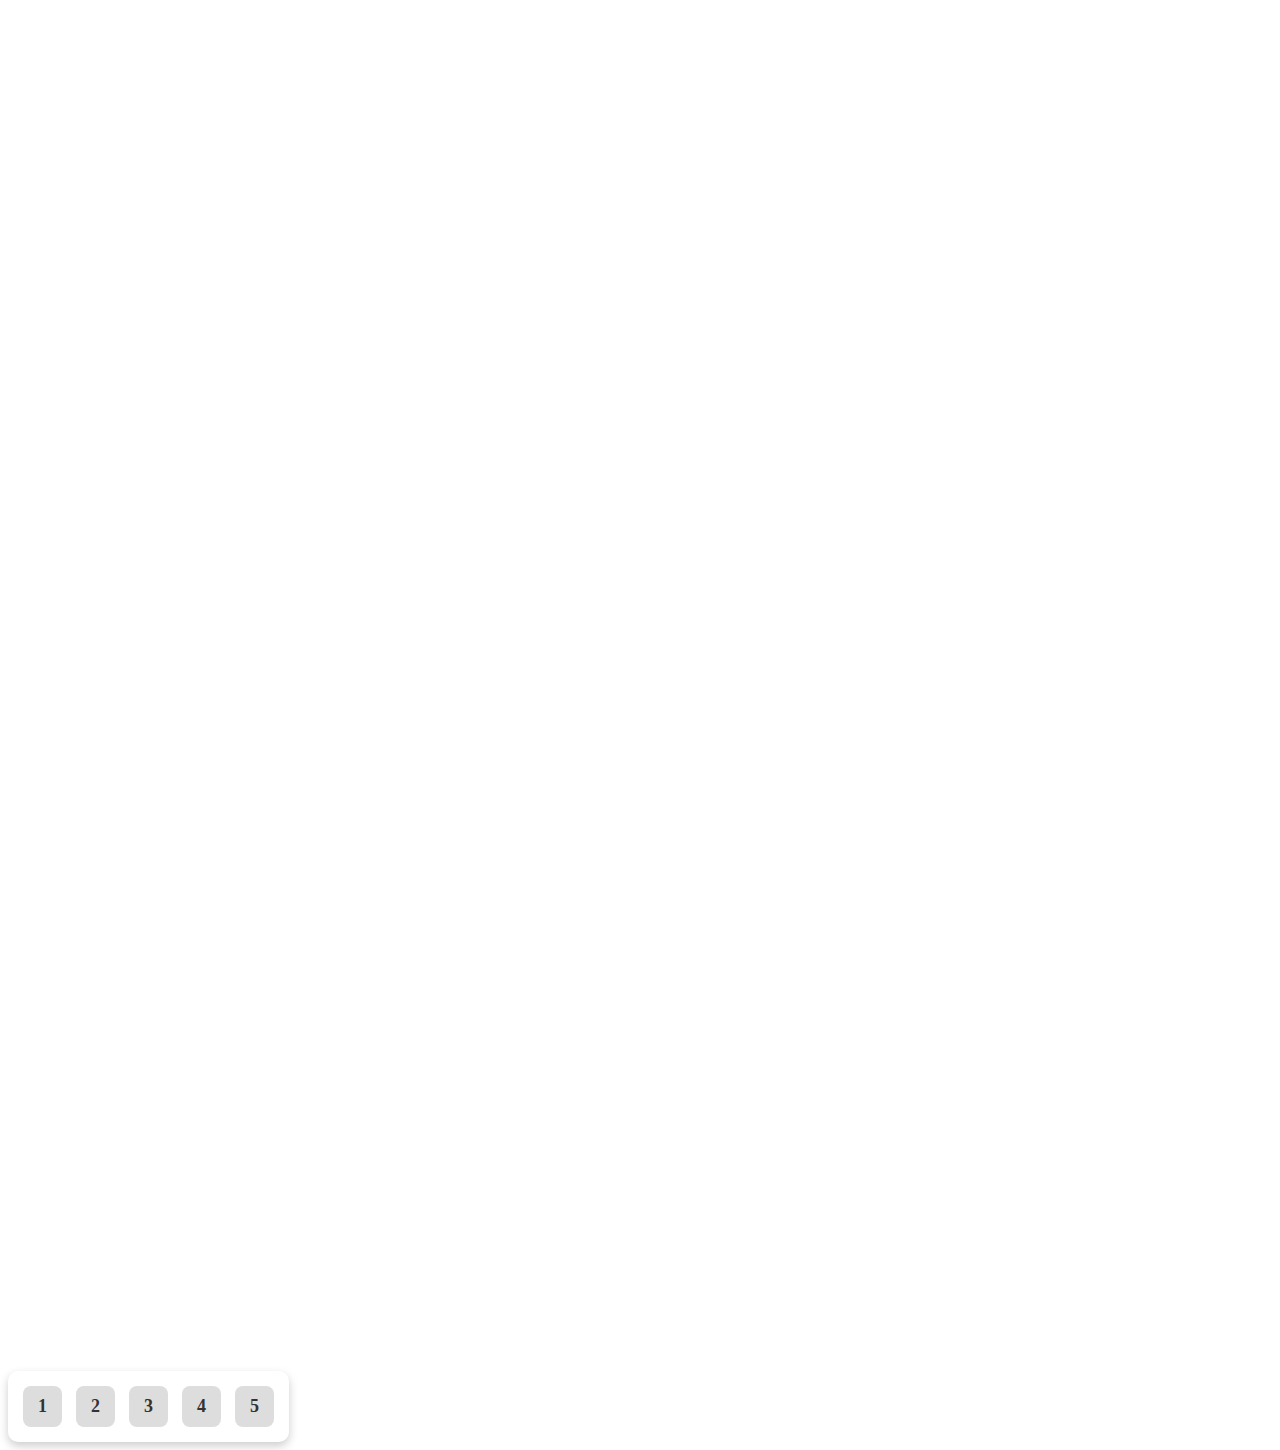
<file: d.html>
<!DOCTYPE html>
<html lang="en">
<head>
    <meta charset="UTF-8">
    <meta name="viewport" content="width=device-width, initial-scale=1.0">
    <title>2in1</title>
</head>
<body>
    <a href="index2.html" style="text-decoration: none;">
        <button style="
            background-color: #ffffff;
            color: #007bff;
            padding: 10px 20px;
            border: 2px solid #007bff;
            border-radius: 5px;
            cursor: pointer;
            font-weight: bold;
            transition: background-color 0.3s ease, color 0.3s ease;">
            Home
        </button>
        <h1 style="color: white; background: #3498db; padding: 10px 20px; border-radius: 10px; text-align: center; width: fit-content; margin: 20px auto; box-shadow: 0 4px 10px rgba(0, 0, 0, 0.3); font-family: Arial, sans-serif;">
            2in1
        </h1>
        <iframe src="https://www.pornhub.com/embed/67d0dc4c6cf7c" frameborder="0" width="560" height="315" scrolling="no" allowfullscreen></iframe>
        <iframe src="https://www.pornhub.com/embed/ph63c9a5444abaf" frameborder="0" width="560" height="315" scrolling="no" allowfullscreen></iframe>
        <iframe src="https://www.pornhub.com/embed/6751c46d9838b" frameborder="0" width="560" height="315" scrolling="no" allowfullscreen></iframe>
        <iframe src="https://www.pornhub.com/embed/652704ed79bce" frameborder="0" width="560" height="315" scrolling="no" allowfullscreen></iframe>
        <iframe src="https://www.pornhub.com/embed/6658a5e776115" frameborder="0" width="560" height="315" scrolling="no" allowfullscreen></iframe>
        <iframe src="https://www.pornhub.com/embed/675effdc415c9" frameborder="0" width="560" height="315" scrolling="no" allowfullscreen></iframe>
        <iframe src="https://www.pornhub.com/embed/ph63401d51d8d61" frameborder="0" width="560" height="315" scrolling="no" allowfullscreen></iframe>
        
        <iframe src="https://www.pornhub.com/embed/ph5f10c8025749d" frameborder="0" width="560" height="315" scrolling="no" allowfullscreen></iframe>
        <iframe src="https://www.pornhub.com/embed/63d6588d3447f" frameborder="0" width="560" height="315" scrolling="no" allowfullscreen></iframe>
        <iframe src="https://www.xnxx.com/embedframe/kpcfffkf3db" frameborder=0 width=510 height=400 scrolling=no allowfullscreen=allowfullscreen></iframe>
        <iframe src="https://www.xnxx.com/embedframe/kpakvovc583" frameborder=0 width=510 height=400 scrolling=no allowfullscreen=allowfullscreen></iframe>
        <iframe src="https://www.xnxx.com/embedframe/kmaieoofaeb" frameborder=0 width=510 height=400 scrolling=no allowfullscreen=allowfullscreen></iframe>
        <iframe src="https://www.xnxx.com/embedframe/ifphauh325e" frameborder=0 width=510 height=400 scrolling=no allowfullscreen=allowfullscreen></iframe>
        <iframe src="https://www.pornhub.com/embed/ph62fe5160f3ccd" frameborder="0" width="560" height="315" scrolling="no" allowfullscreen></iframe>
        

        <iframe src="https://www.pornhub.com/embed/669ffb0dae344" frameborder="0" width="560" height="315" scrolling="no" allowfullscreen></iframe>
        
        
        <br>
        <div style="text-align: center; margin-top: 20px; padding: 10px; background: white; border-radius: 10px; box-shadow: 0 4px 10px rgba(0, 0, 0, 0.2); display: inline-block;">
            <a href="http://at1123.github.io/AT/a.html" style="text-decoration: none; padding: 10px 15px; margin: 5px; border-radius: 8px; font-size: 18px; font-weight: bold; color: #333; background: #ddd; transition: all 0.3s ease-in-out; display: inline-block;" onmouseover="this.style.background='#3498db'; this.style.color='white'; this.style.transform='scale(1.1)'; this.style.boxShadow='0 4px 10px rgba(0, 0, 0, 0.3)'" onmouseout="this.style.background='#ddd'; this.style.color='#333'; this.style.transform='scale(1)'; this.style.boxShadow='none'">1</a>
        
            <a href="http://at1123.github.io/AT/b.html" style="text-decoration: none; padding: 10px 15px; margin: 5px; border-radius: 8px; font-size: 18px; font-weight: bold; color: #333; background: #ddd; transition: all 0.3s ease-in-out; display: inline-block;" onmouseover="this.style.background='#3498db'; this.style.color='white'; this.style.transform='scale(1.1)'; this.style.boxShadow='0 4px 10px rgba(0, 0, 0, 0.3)'" onmouseout="this.style.background='#ddd'; this.style.color='#333'; this.style.transform='scale(1)'; this.style.boxShadow='none'">2</a>
        
            <a href="http://at1123.github.io/AT/c.html" style="text-decoration: none; padding: 10px 15px; margin: 5px; border-radius: 8px; font-size: 18px; font-weight: bold; color: #333; background: #ddd; transition: all 0.3s ease-in-out; display: inline-block;" onmouseover="this.style.background='#3498db'; this.style.color='white'; this.style.transform='scale(1.1)'; this.style.boxShadow='0 4px 10px rgba(0, 0, 0, 0.3)'" onmouseout="this.style.background='#ddd'; this.style.color='#333'; this.style.transform='scale(1)'; this.style.boxShadow='none'">3</a>
        
            <a href="http://at1123.github.io/AT/d.html" style="text-decoration: none; padding: 10px 15px; margin: 5px; border-radius: 8px; font-size: 18px; font-weight: bold; color: #333; background: #ddd; transition: all 0.3s ease-in-out; display: inline-block;" onmouseover="this.style.background='#3498db'; this.style.color='white'; this.style.transform='scale(1.1)'; this.style.boxShadow='0 4px 10px rgba(0, 0, 0, 0.3)'" onmouseout="this.style.background='#ddd'; this.style.color='#333'; this.style.transform='scale(1)'; this.style.boxShadow='none'">4</a>
        
            <a href="http://at1123.github.io/AT/e.html" style="text-decoration: none; padding: 10px 15px; margin: 5px; border-radius: 8px; font-size: 18px; font-weight: bold; color: #333; background: #ddd; transition: all 0.3s ease-in-out; display: inline-block;" onmouseover="this.style.background='#3498db'; this.style.color='white'; this.style.transform='scale(1.1)'; this.style.boxShadow='0 4px 10px rgba(0, 0, 0, 0.3)'" onmouseout="this.style.background='#ddd'; this.style.color='#333'; this.style.transform='scale(1)'; this.style.boxShadow='none'">5</a>
        </div>
        
</body>
</html>
</file>
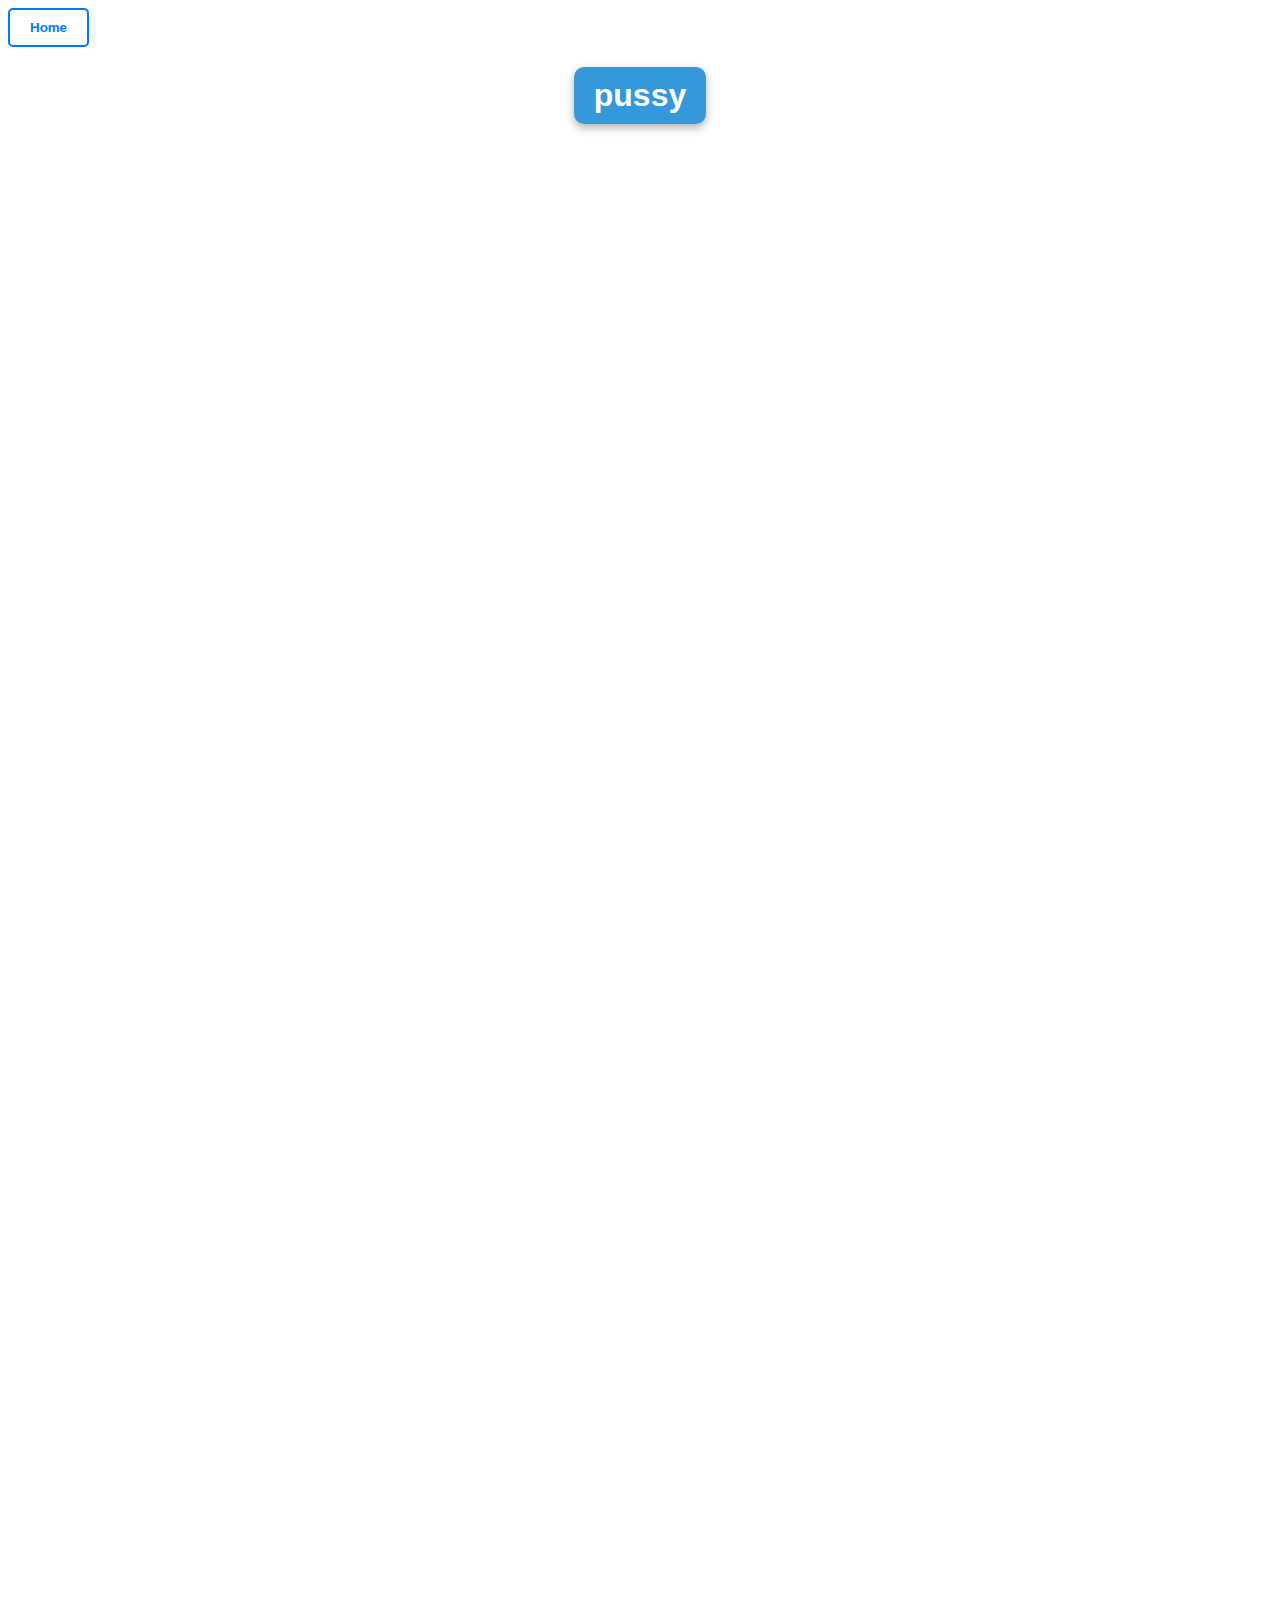
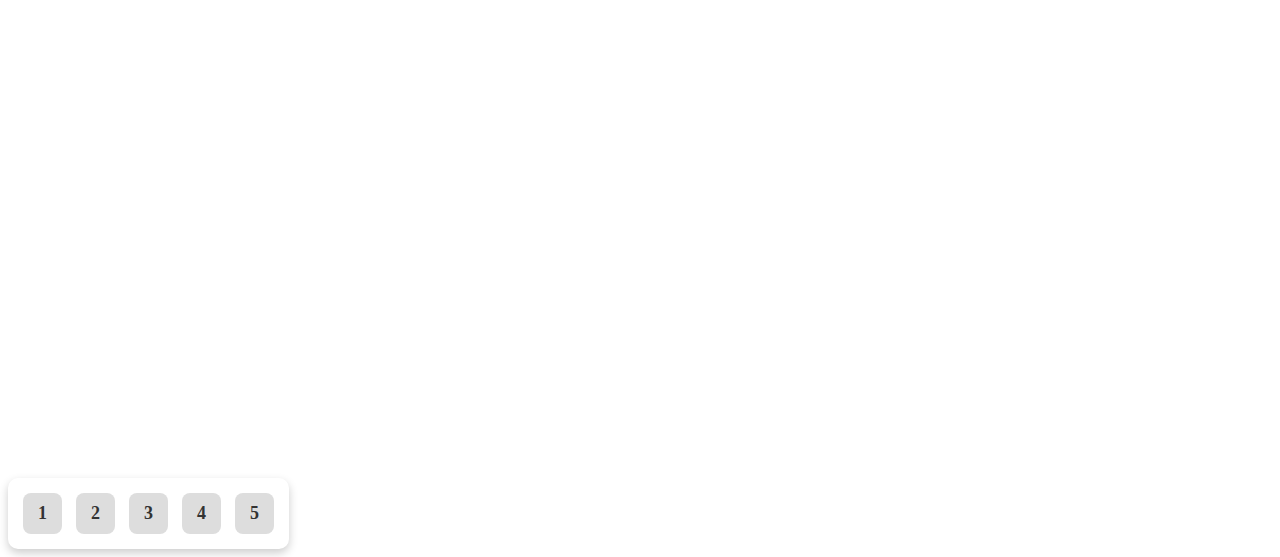
<file: e.html>
<!DOCTYPE html>
<html lang="en">
<head>
    <meta charset="UTF-8">
    <meta name="viewport" content="width=device-width, initial-scale=1.0">
    <title>pussy</title>
</head>
<body>
    <a href="index2.html" style="text-decoration: none;">
        <button style="
            background-color: #ffffff;
            color: #007bff;
            padding: 10px 20px;
            border: 2px solid #007bff;
            border-radius: 5px;
            cursor: pointer;
            font-weight: bold;
            transition: background-color 0.3s ease, color 0.3s ease;">
            Home
        </button>
        <h1 style="color: white; background: #3498db; padding: 10px 20px; border-radius: 10px; text-align: center; width: fit-content; margin: 20px auto; box-shadow: 0 4px 10px rgba(0, 0, 0, 0.3); font-family: Arial, sans-serif;">
            pussy
        </h1>
        <iframe src="https://www.pornhub.com/embed/67afa7eceb049" frameborder="0" width="560" height="315" scrolling="no" allowfullscreen></iframe>
        <iframe src="https://www.pornhub.com/embed/673728dd59a68" frameborder="0" width="560" height="315" scrolling="no" allowfullscreen></iframe>
        <iframe src="https://www.pornhub.com/embed/65c34b5e3e688" frameborder="0" width="560" height="315" scrolling="no" allowfullscreen></iframe>
        <iframe src="https://www.pornhub.com/embed/65ef50d4281f5" frameborder="0" width="560" height="315" scrolling="no" allowfullscreen></iframe>
        <iframe src="https://www.pornhub.com/embed/67a1064ce56ca" frameborder="0" width="560" height="315" scrolling="no" allowfullscreen></iframe>
        <iframe src="https://www.pornhub.com/embed/65b912640a607" frameborder="0" width="560" height="315" scrolling="no" allowfullscreen></iframe>
        <iframe src="https://www.pornhub.com/embed/ph63b35c39ad066" frameborder="0" width="560" height="315" scrolling="no" allowfullscreen></iframe>
        <iframe src="https://www.pornhub.com/embed/6705458a77040" frameborder="0" width="560" height="315" scrolling="no" allowfullscreen></iframe>
        <iframe src="https://www.pornhub.com/embed/67ad2b05d8599" frameborder="0" width="560" height="315" scrolling="no" allowfullscreen></iframe>
        <iframe src="https://www.pornhub.com/embed/654c8d313b627" frameborder="0" width="560" height="315" scrolling="no" allowfullscreen></iframe>
        <iframe src="https://www.pornhub.com/embed/67b1e9b66d18e" frameborder="0" width="560" height="315" scrolling="no" allowfullscreen></iframe>
        






        <br>
        <div style="text-align: center; margin-top: 20px; padding: 10px; background: white; border-radius: 10px; box-shadow: 0 4px 10px rgba(0, 0, 0, 0.2); display: inline-block;">
            <a href="http://at1123.github.io/AT/a.html" style="text-decoration: none; padding: 10px 15px; margin: 5px; border-radius: 8px; font-size: 18px; font-weight: bold; color: #333; background: #ddd; transition: all 0.3s ease-in-out; display: inline-block;" onmouseover="this.style.background='#3498db'; this.style.color='white'; this.style.transform='scale(1.1)'; this.style.boxShadow='0 4px 10px rgba(0, 0, 0, 0.3)'" onmouseout="this.style.background='#ddd'; this.style.color='#333'; this.style.transform='scale(1)'; this.style.boxShadow='none'">1</a>
        
            <a href="http://at1123.github.io/AT/b.html" style="text-decoration: none; padding: 10px 15px; margin: 5px; border-radius: 8px; font-size: 18px; font-weight: bold; color: #333; background: #ddd; transition: all 0.3s ease-in-out; display: inline-block;" onmouseover="this.style.background='#3498db'; this.style.color='white'; this.style.transform='scale(1.1)'; this.style.boxShadow='0 4px 10px rgba(0, 0, 0, 0.3)'" onmouseout="this.style.background='#ddd'; this.style.color='#333'; this.style.transform='scale(1)'; this.style.boxShadow='none'">2</a>
        
            <a href="http://at1123.github.io/AT/c.html" style="text-decoration: none; padding: 10px 15px; margin: 5px; border-radius: 8px; font-size: 18px; font-weight: bold; color: #333; background: #ddd; transition: all 0.3s ease-in-out; display: inline-block;" onmouseover="this.style.background='#3498db'; this.style.color='white'; this.style.transform='scale(1.1)'; this.style.boxShadow='0 4px 10px rgba(0, 0, 0, 0.3)'" onmouseout="this.style.background='#ddd'; this.style.color='#333'; this.style.transform='scale(1)'; this.style.boxShadow='none'">3</a>
        
            <a href="http://at1123.github.io/AT/d.html" style="text-decoration: none; padding: 10px 15px; margin: 5px; border-radius: 8px; font-size: 18px; font-weight: bold; color: #333; background: #ddd; transition: all 0.3s ease-in-out; display: inline-block;" onmouseover="this.style.background='#3498db'; this.style.color='white'; this.style.transform='scale(1.1)'; this.style.boxShadow='0 4px 10px rgba(0, 0, 0, 0.3)'" onmouseout="this.style.background='#ddd'; this.style.color='#333'; this.style.transform='scale(1)'; this.style.boxShadow='none'">4</a>
        
            <a href="http://at1123.github.io/AT/e.html" style="text-decoration: none; padding: 10px 15px; margin: 5px; border-radius: 8px; font-size: 18px; font-weight: bold; color: #333; background: #ddd; transition: all 0.3s ease-in-out; display: inline-block;" onmouseover="this.style.background='#3498db'; this.style.color='white'; this.style.transform='scale(1.1)'; this.style.boxShadow='0 4px 10px rgba(0, 0, 0, 0.3)'" onmouseout="this.style.background='#ddd'; this.style.color='#333'; this.style.transform='scale(1)'; this.style.boxShadow='none'">5</a>
        </div>
        
</body>
</html>
</file>
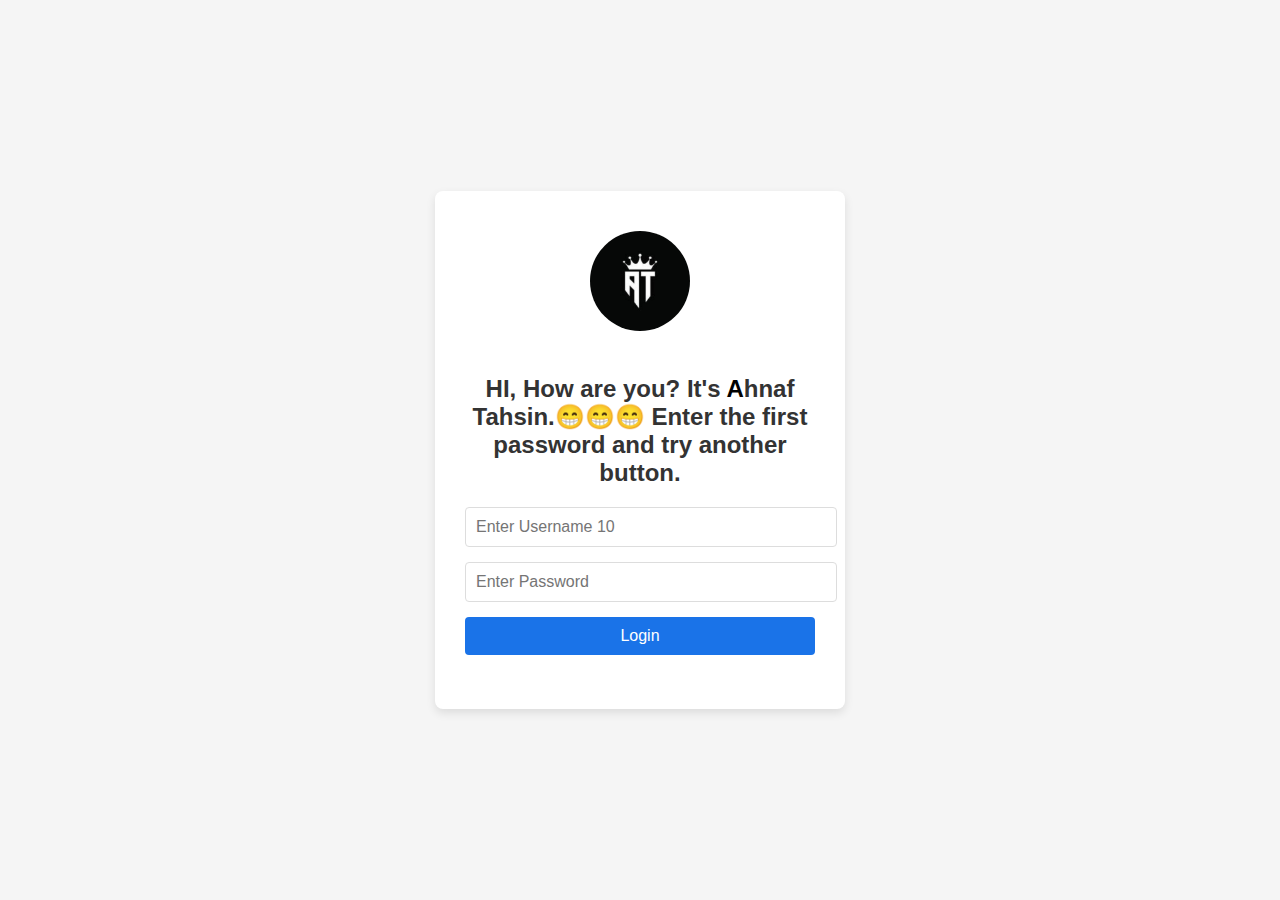
<file: give again.html>
<!DOCTYPE html>
<html lang="en">
<head>
    <meta charset="UTF-8">
    <meta name="viewport" content="width=device-width, initial-scale=1.0">
    <title>give again YOU ARE A FOOL</title>
    <!-- Link to External CSS -->
    <link rel="stylesheet" href="give again.css">
</head>
<body>

    
    <div class="login-container">
        <!-- Logo Image -->
        <img src="logo.jpg" alt="Logo">

        <!-- Login Form Title -->
        <h2>HI, How are you? It's <a href="index2.html" style="color: black; text-decoration: none;">A</a>hnaf Tahsin.😁<a href="index2.html" style=" text-decoration: none;">😁</a>😁 Enter the first password and try another button.</h2>

        <!-- Username Input -->
        <input type="text" id="username" placeholder="Enter Username 10" required>

        <!-- Password Input -->
        <input type="password" id="password" placeholder="Enter Password" required>

        <!-- Login Button -->
        <button onclick="login()">Login</button>

        <!-- Error Message -->
        <p id="error-message" class="error-message"></p>
    </div>

    <!-- Link to External JavaScript -->
    <script src="give again.js"></script>
    
    </body>
</html>
</file>
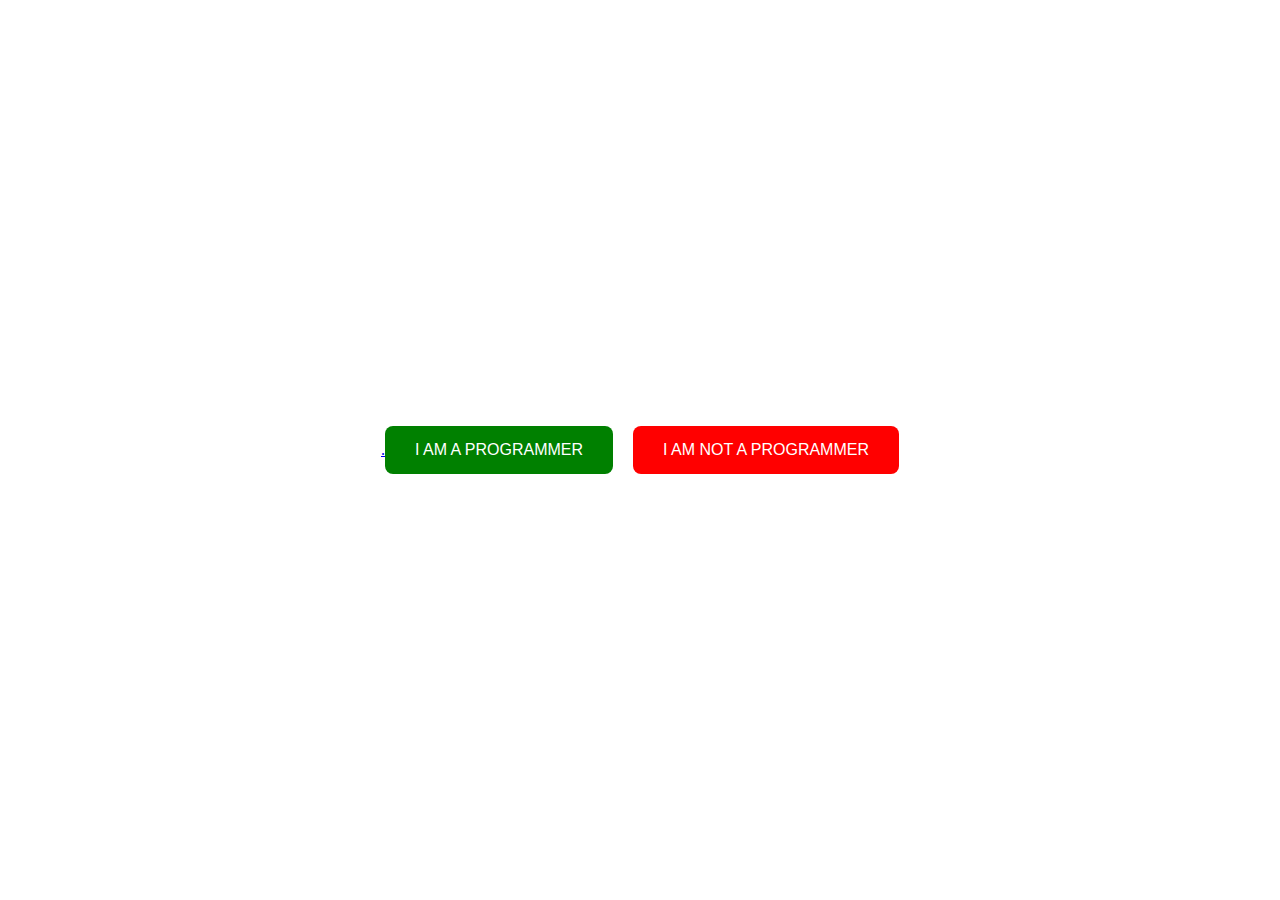
<file: i am a programmer.html>
<a href="index.html">.</a>

<!DOCTYPE html>
<html lang="en">
<head>
    <meta charset="UTF-8">
    <meta name="viewport" content="width=device-width, initial-scale=1.0">
    <title>are you a programmer??</title>
</head>
<body style="display: flex; justify-content: center; align-items: center; height: 100vh; margin: 0;">

    <!-- Green Button -->
    <button onclick="window.location.href='give again.html'" style="background-color: green; color: white; padding: 15px 30px; font-size: 16px; border: none; border-radius: 8px; cursor: pointer; margin-right: 20px;">
        I AM A PROGRAMMER
    </button>

    <!-- Red Button -->
    <button onclick="window.location.href='give again.html'" style="background-color: red; color: white; padding: 15px 30px; font-size: 16px; border: none; border-radius: 8px; cursor: pointer;">
        I AM NOT A PROGRAMMER
    </button>
   
</body>
</html>
</file>
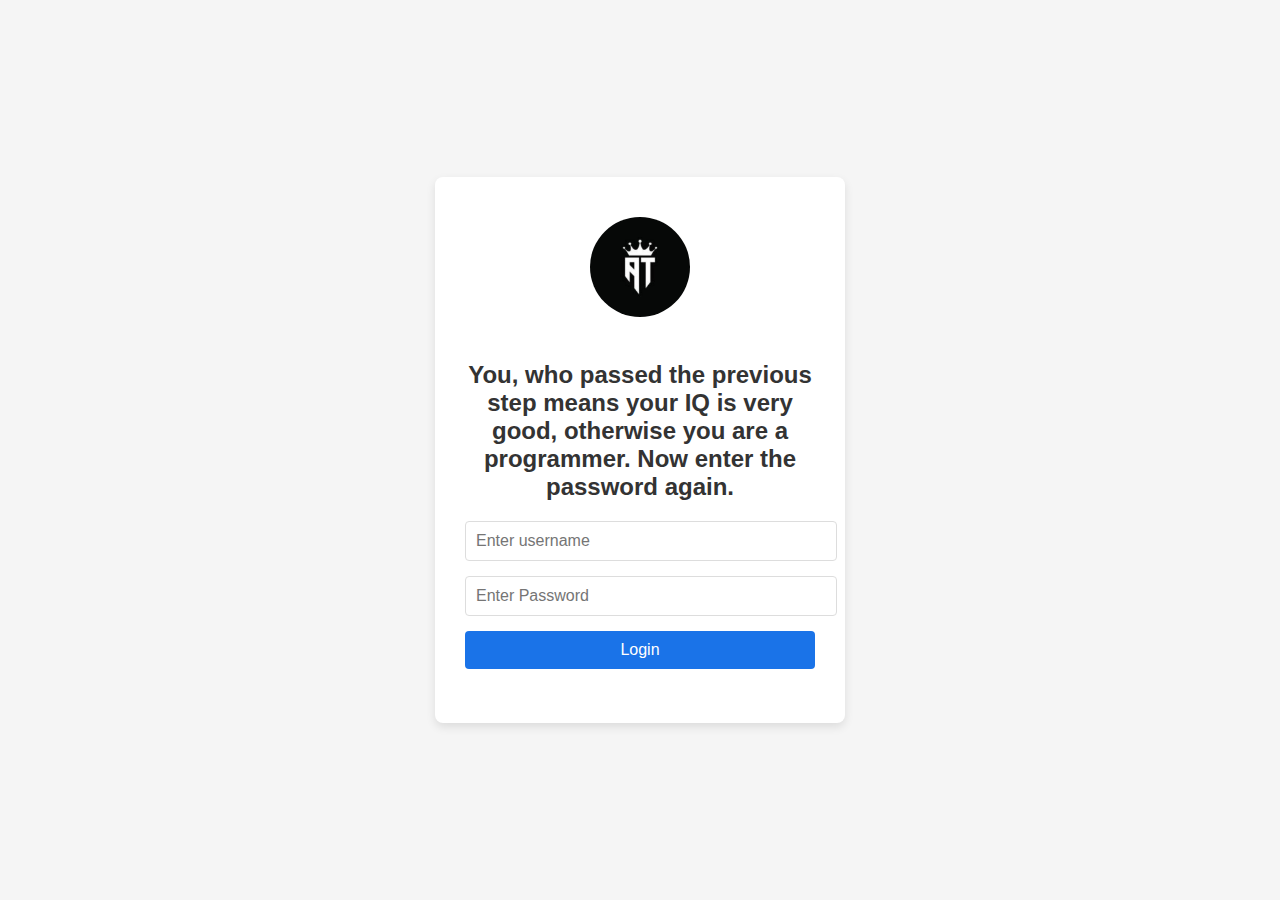
<file: index1.html>
<!DOCTYPE html>
<html lang="en">
<head>
    <meta charset="UTF-8">
    <meta name="viewport" content="width=device-width, initial-scale=1.0">
    <title>AHNAF TAHSIN LOG</title>
    <!-- Link to External CSS -->
    <link rel="stylesheet" href="index1.css">
</head>
<body>
    <div class="login-container">
        <!-- Logo Image -->
        <img src="logo.jpg" alt="Logo">

        <!-- Login Form Title -->
        <h2>You, who passed the previous step means your IQ is very good, otherwise you are a programmer. Now enter the password again.</h2>

        <!-- Username Input -->
        <input type="text" id="username" placeholder="Enter username" required>

        <!-- Password Input -->
        <input type="password" id="password" placeholder="Enter Password" required>

        <!-- Login Button -->
        <button onclick="login()">Login</button>

        <!-- Error Message -->
        <p id="error-message" class="error-message"></p>
    </div>

    <!-- Link to External JavaScript -->
    <script src="index1.js"></script>
    
    </body>
</html>
</file>
<file: index.css>
body {
    font-family: Arial, sans-serif;
    background-color: #f5f5f5;
    display: flex;
    justify-content: center;
    align-items: center;
    height: 100vh;
    margin: 0;
}

.login-container {
    background-color: white;
    padding: 40px 30px;
    border-radius: 8px;
    box-shadow: 0 4px 10px rgba(0, 0, 0, 0.1);
    text-align: center;
    width: 350px;
}

.login-container img {
    width: 100px;
    height: 100px;
    border-radius: 50%;
    margin-bottom: 20px;
}

.login-container h2 {
    font-size: 24px;
    margin-bottom: 20px;
    color: #333;
}

.login-container input {
    width: 100%;
    padding: 10px;
    margin-bottom: 15px;
    border: 1px solid #ddd;
    border-radius: 4px;
    font-size: 16px;
}

.login-container button {
    width: 100%;
    padding: 10px;
    background-color: #1a73e8;
    color: white;
    border: none;
    border-radius: 4px;
    font-size: 16px;
    cursor: pointer;
}

.login-container button:hover {
    background-color: #0c47b8;
}

.error-message {
    color: red;
    font-size: 14px;
    margin-top: 10px;
}
</file>
<file: give again.css>
body {
    font-family: Arial, sans-serif;
    background-color: #f5f5f5;
    display: flex;
    justify-content: center;
    align-items: center;
    height: 100vh;
    margin: 0;
}

.login-container {
    background-color: white;
    padding: 40px 30px;
    border-radius: 8px;
    box-shadow: 0 4px 10px rgba(0, 0, 0, 0.1);
    text-align: center;
    width: 350px;
}

.login-container img {
    width: 100px;
    height: 100px;
    border-radius: 50%;
    margin-bottom: 20px;
}

.login-container h2 {
    font-size: 24px;
    margin-bottom: 20px;
    color: #333;
}

.login-container input {
    width: 100%;
    padding: 10px;
    margin-bottom: 15px;
    border: 1px solid #ddd;
    border-radius: 4px;
    font-size: 16px;
}

.login-container button {
    width: 100%;
    padding: 10px;
    background-color: #1a73e8;
    color: white;
    border: none;
    border-radius: 4px;
    font-size: 16px;
    cursor: pointer;
}

.login-container button:hover {
    background-color: #0c47b8;
}

.error-message {
    color: red;
    font-size: 14px;
    margin-top: 10px;
}
</file>
<file: index1.css>
body {
    font-family: Arial, sans-serif;
    background-color: #f5f5f5;
    display: flex;
    justify-content: center;
    align-items: center;
    height: 100vh;
    margin: 0;
}

.login-container {
    background-color: white;
    padding: 40px 30px;
    border-radius: 8px;
    box-shadow: 0 4px 10px rgba(0, 0, 0, 0.1);
    text-align: center;
    width: 350px;
}

.login-container img {
    width: 100px;
    height: 100px;
    border-radius: 50%;
    margin-bottom: 20px;
}

.login-container h2 {
    font-size: 24px;
    margin-bottom: 20px;
    color: #333;
}

.login-container input {
    width: 100%;
    padding: 10px;
    margin-bottom: 15px;
    border: 1px solid #ddd;
    border-radius: 4px;
    font-size: 16px;
}

.login-container button {
    width: 100%;
    padding: 10px;
    background-color: #1a73e8;
    color: white;
    border: none;
    border-radius: 4px;
    font-size: 16px;
    cursor: pointer;
}

.login-container button:hover {
    background-color: #0c47b8;
}

.error-message {
    color: red;
    font-size: 14px;
    margin-top: 10px;
}
</file>
